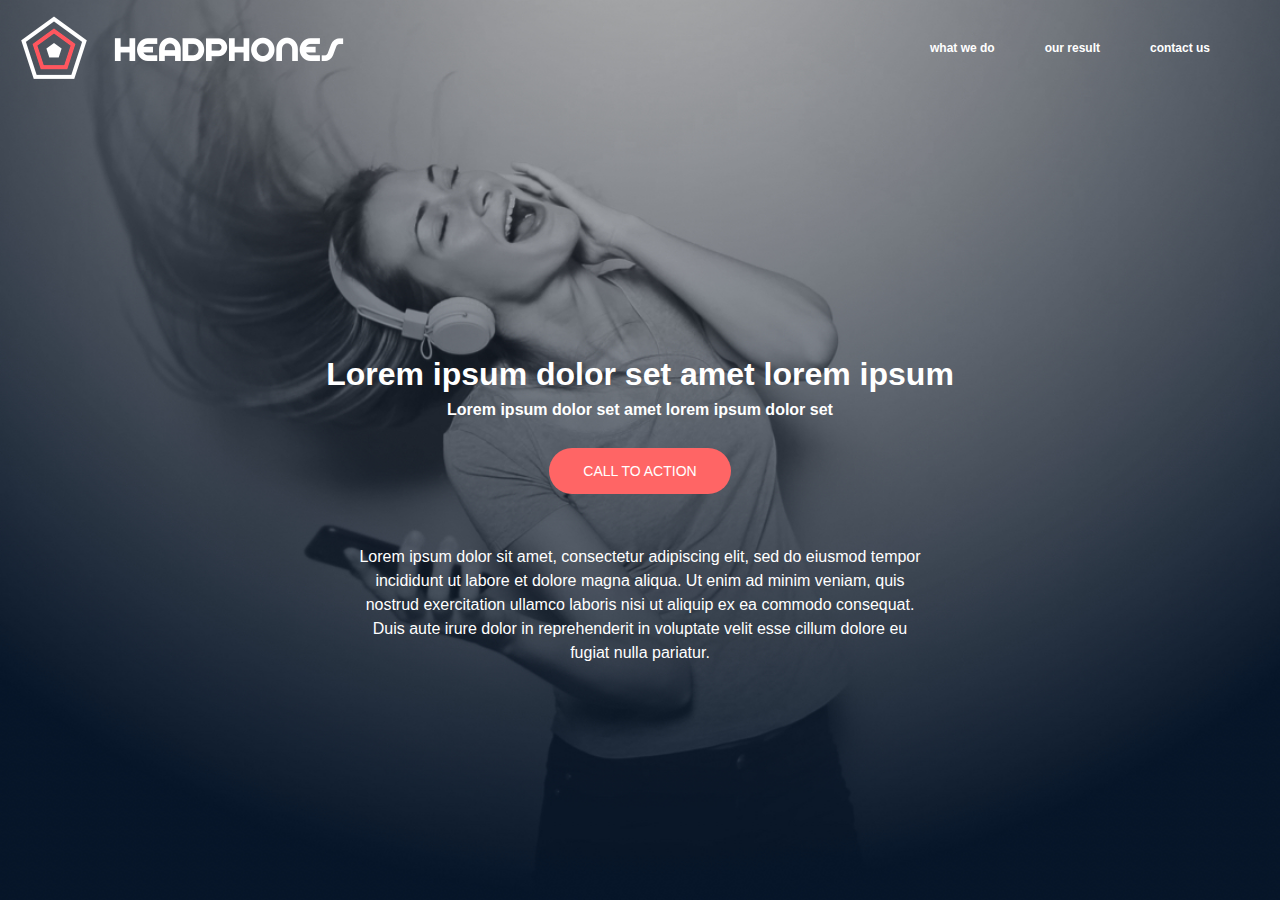
<file: headphones/0-index.html>
<!DOCTYPE html>
<html lang="en" dir="ltr">
  <head>
    <meta charset="utf-8" />
    <meta
      name="viewport"
      content="width=device-width,
                   initial-scale=1.0"
    />
    <link
      rel="stylesheet"
      href="https://cdnjs.cloudflare.com/ajax/libs/font-awesome/5.15.3/css/all.min.css"
    />
    <link rel="stylesheet" href="0-styles.css" />
  </head>

  <body>
    <section class="container">
      <nav>
        <input type="checkbox" id="check" />
        <label for="check" class="checkbtn">
          <i class="fas fa-bars"></i>
        </label>
        <img src="images/logo_headphones.png" alt="" />

        <ul class="navlinks">
          <li><a class="active" href="#">what we do</a></li>
          <li><a href="#">our result</a></li>
          <li><a href="#">contact us</a></li>
        </ul>
      </nav>

      <section class="header">
        <h1>Lorem ipsum dolor set amet lorem ipsum</h1>
        <p>Lorem ipsum dolor set amet lorem ipsum dolor set</p>

        <button>CALL TO ACTION</button>
      </section>

      <section class="header_txt">
        <p>
          Lorem ipsum dolor sit amet, consectetur adipiscing elit, sed do
          eiusmod tempor incididunt ut labore et dolore magna aliqua. Ut enim ad
          minim veniam, quis nostrud exercitation ullamco laboris nisi ut
          aliquip ex ea commodo consequat. Duis aute irure dolor in
          reprehenderit in voluptate velit esse cillum dolore eu fugiat nulla
          pariatur.
        </p>
      </section>
    </section>
  </body>
</html>
</file>
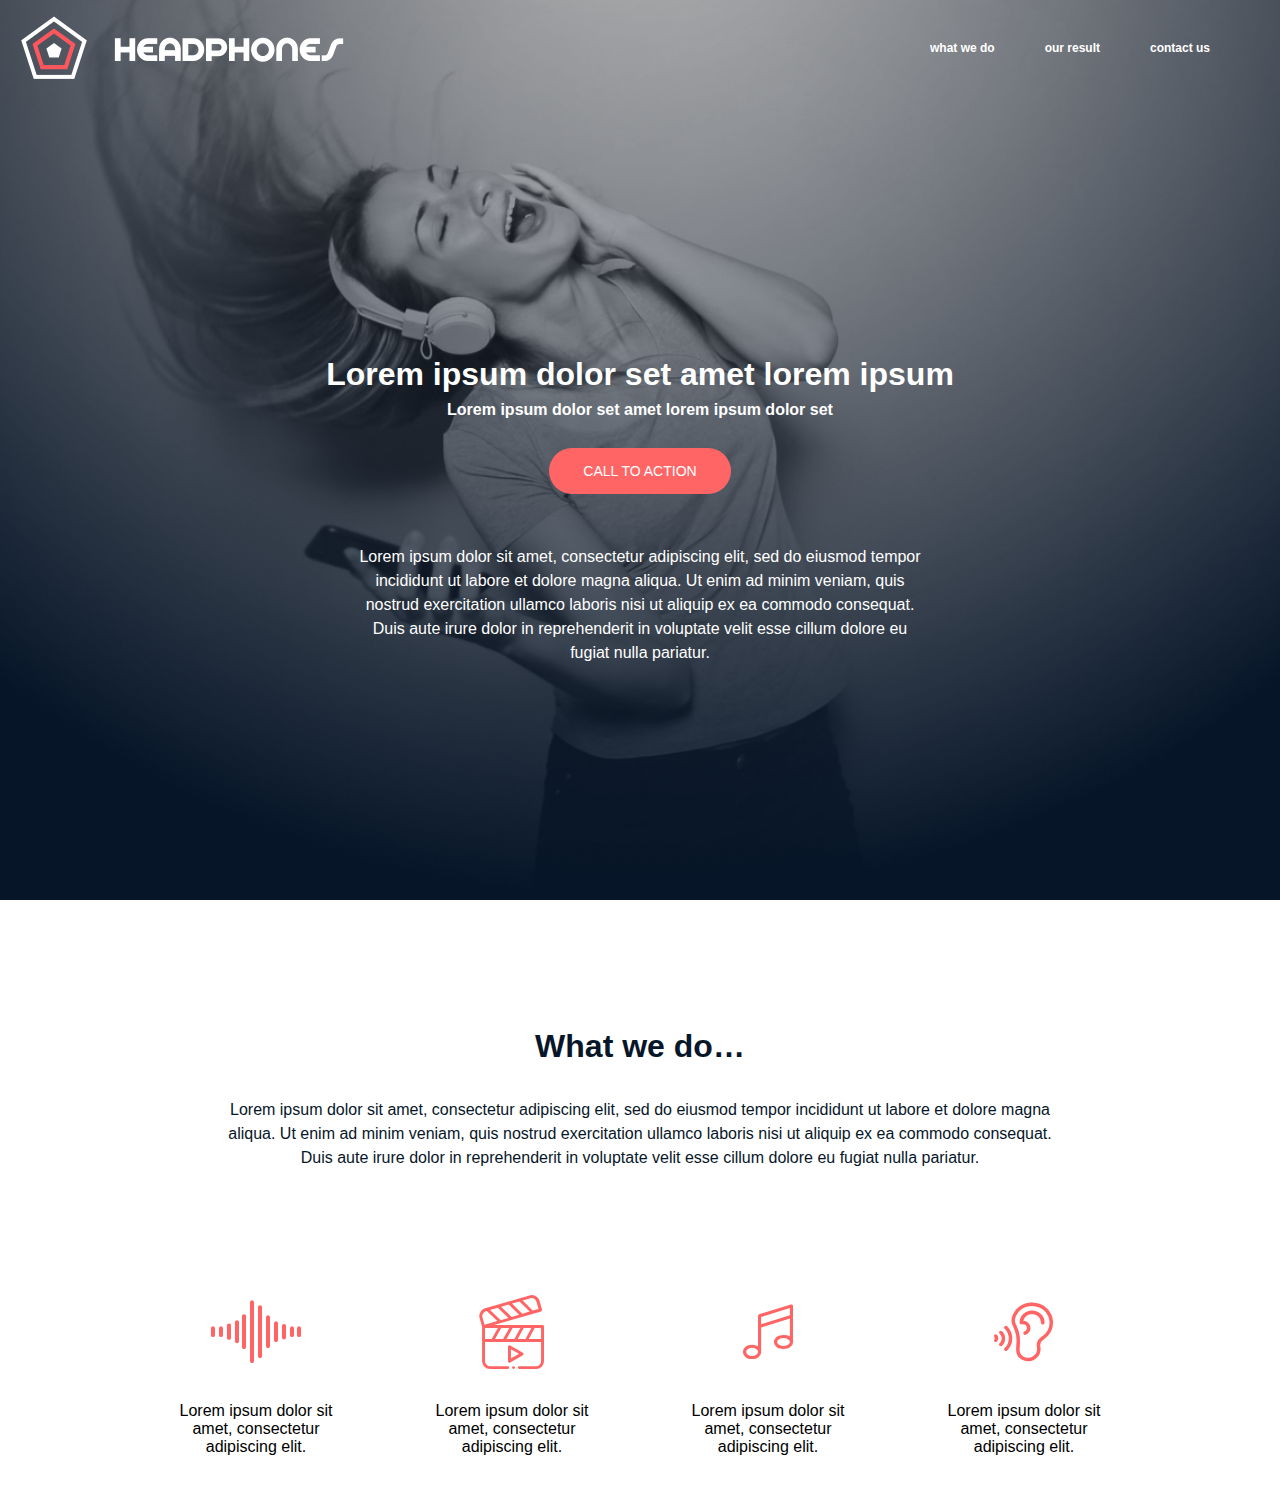
<file: headphones/1-index.html>
<!DOCTYPE html>
<html lang="en" dir="ltr">
  <head>
    <meta charset="utf-8" />
    <meta
      name="viewport"
      content="width=device-width,
                   initial-scale=1.0"
    />
    <link
      rel="stylesheet"
      href="https://cdnjs.cloudflare.com/ajax/libs/font-awesome/5.15.3/css/all.min.css"
    />
    <link rel="stylesheet" href="1-styles.css" />
    <link rel="stylesheet" href="holberton_school-icon/style.css" />
  </head>

  <body>
    <section class="container">
      <nav>
        <input type="checkbox" id="check" />
        <label for="check" class="checkbtn">
          <i class="fas fa-bars"></i>
        </label>
        <img src="images/logo_headphones.png" alt="" />

        <ul class="navlinks">
          <li><a class="active" href="#">what we do</a></li>
          <li><a href="#">our result</a></li>
          <li><a href="#">contact us</a></li>
        </ul>
      </nav>

      <section class="header">
        <h1>Lorem ipsum dolor set amet lorem ipsum</h1>
        <p>Lorem ipsum dolor set amet lorem ipsum dolor set</p>

        <button>CALL TO ACTION</button>
      </section>

      <section class="header_txt">
        <p>
          Lorem ipsum dolor sit amet, consectetur adipiscing elit, sed do
          eiusmod tempor incididunt ut labore et dolore magna aliqua. Ut enim ad
          minim veniam, quis nostrud exercitation ullamco laboris nisi ut
          aliquip ex ea commodo consequat. Duis aute irure dolor in
          reprehenderit in voluptate velit esse cillum dolore eu fugiat nulla
          pariatur.
        </p>
      </section>
    </section>


    <section class="">
      <div class="whatwedo">
        <h1>What we do…</h1>
        <section class="header_tx">
          <p>
            Lorem ipsum dolor sit amet, consectetur adipiscing elit, sed do
            eiusmod tempor incididunt ut labore et dolore magna aliqua. Ut enim ad
            minim veniam, quis nostrud exercitation ullamco laboris nisi ut
            aliquip ex ea commodo consequat. Duis aute irure dolor in
            reprehenderit in voluptate velit esse cillum dolore eu fugiat nulla
            pariatur.
          </p>
        </section>
      </div>

      <div class="learn_img">
        <div class="img_ph">
          <span class="holberton_school-icon-ic_sound"></span>
          <h3>Lorem ipsum</h3>
          <p>Lorem ipsum dolor sit amet, consectetur adipiscing elit.</p>
        </div>

        <div class="img_ph">
          <span class="holberton_school-icon-ic_video"></span>
          <h3>Lorem ipsum</h3>
          <p>Lorem ipsum dolor sit amet, consectetur adipiscing elit.</p>
        </div>

        <div class="img_ph">
          <span class="holberton_school-icon-ic_music"></span>
          <h3>Lorem ipsum</h3>
          <p>Lorem ipsum dolor sit amet, consectetur adipiscing elit.</p>
        </div>

        <div class="img_ph">
          <span class="holberton_school-icon-ic_hearing"></span>
          <h3>Lorem ipsum</h3>
          <p>Lorem ipsum dolor sit amet, consectetur adipiscing elit.</p>
        </div>
      
    </div>

    
  </body>
</html>
</file>
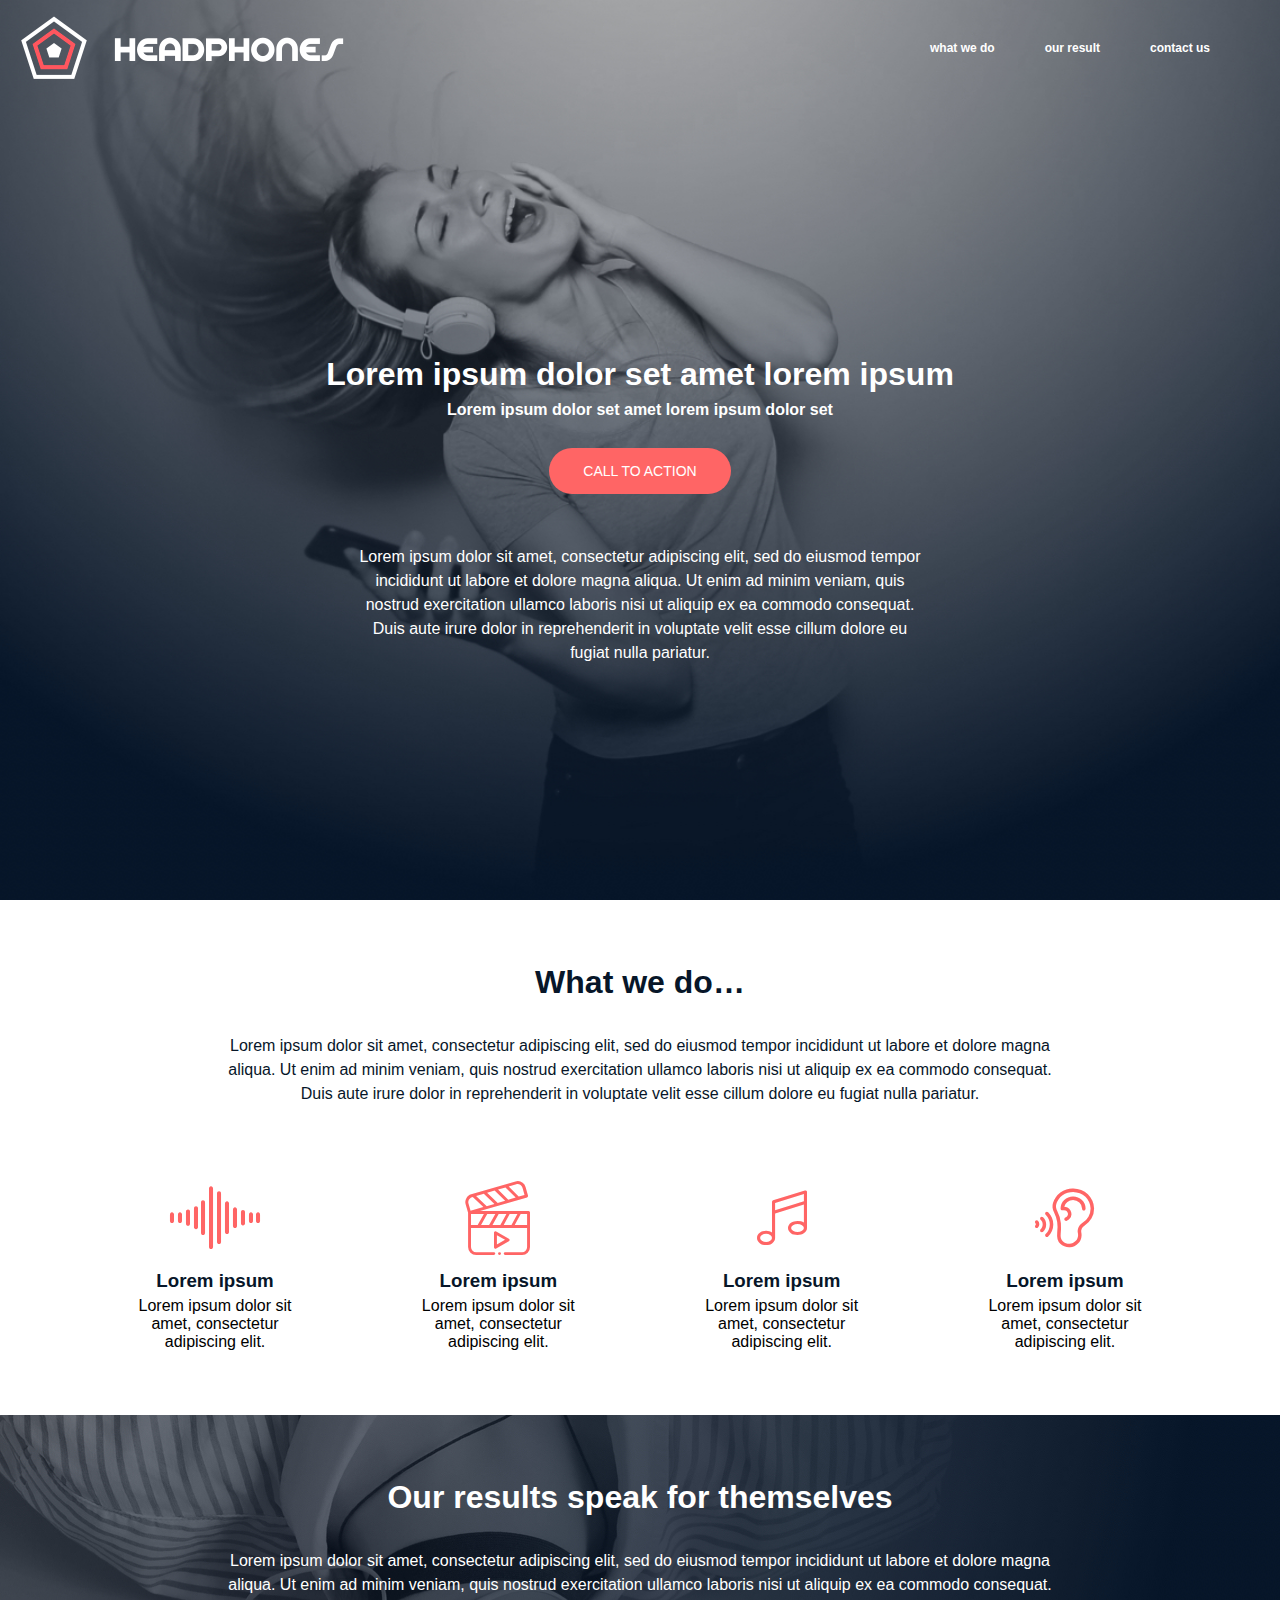
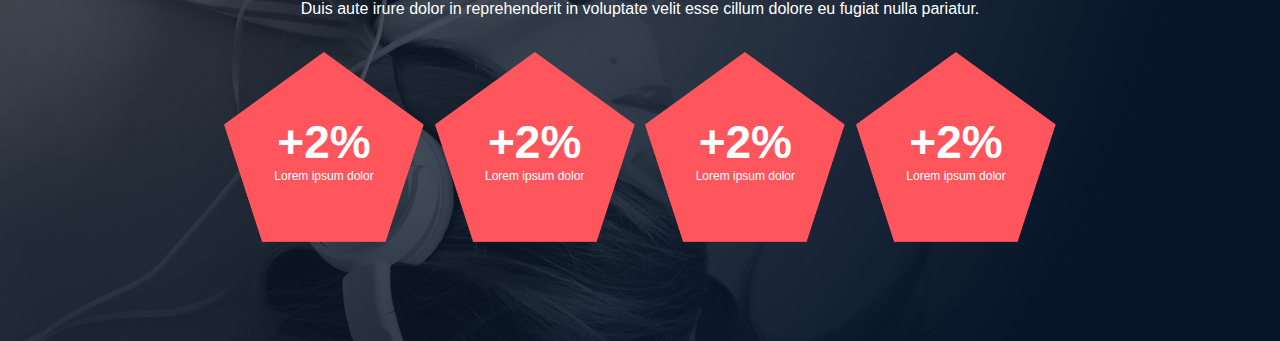
<file: headphones/2-index.html>
<!DOCTYPE html>
<html lang="en" dir="ltr">
  <head>
    <meta charset="utf-8" />
    <meta
      name="viewport"
      content="width=device-width,
                   initial-scale=1.0"
    />
    <link
      rel="stylesheet"
      href="https://cdnjs.cloudflare.com/ajax/libs/font-awesome/5.15.3/css/all.min.css"
    />
    <link rel="stylesheet" href="2-styles.css" />
    <link rel="stylesheet" href="holberton_school-icon/style.css" />
  </head>

  <body>
    <section class="container">
      <nav>
        <input type="checkbox" id="check" />
        <label for="check" class="checkbtn">
          <i class="fas fa-bars"></i>
        </label>
        <img src="images/logo_headphones.png" alt="" />

        <ul class="navlinks">
          <li><a class="active" href="#">what we do</a></li>
          <li><a href="#">our result</a></li>
          <li><a href="#">contact us</a></li>
        </ul>
      </nav>

      <section class="header">
        <h1>Lorem ipsum dolor set amet lorem ipsum</h1>
        <p>Lorem ipsum dolor set amet lorem ipsum dolor set</p>

        <button>CALL TO ACTION</button>
      </section>

      <section class="header_txt">
        <p>
          Lorem ipsum dolor sit amet, consectetur adipiscing elit, sed do
          eiusmod tempor incididunt ut labore et dolore magna aliqua. Ut enim ad
          minim veniam, quis nostrud exercitation ullamco laboris nisi ut
          aliquip ex ea commodo consequat. Duis aute irure dolor in
          reprehenderit in voluptate velit esse cillum dolore eu fugiat nulla
          pariatur.
        </p>
      </section>
    </section>

    <!--start what we do session-->

    <section class="whatwedo_container">
      <div class="whatwedo">
        <h1>What we do…</h1>
        <section class="header_tx">
          <p>
            Lorem ipsum dolor sit amet, consectetur adipiscing elit, sed do
            eiusmod tempor incididunt ut labore et dolore magna aliqua. Ut enim
            ad minim veniam, quis nostrud exercitation ullamco laboris nisi ut
            aliquip ex ea commodo consequat. Duis aute irure dolor in
            reprehenderit in voluptate velit esse cillum dolore eu fugiat nulla
            pariatur.
          </p>
        </section>
      </div>

      <div class="learn_img">
        <div class="img_ph">
          <span class="holberton_school-icon-ic_sound"></span>
          <h3>Lorem ipsum</h3>
          <p>Lorem ipsum dolor sit amet, consectetur adipiscing elit.</p>
        </div>

        <div class="img_ph">
          <span class="holberton_school-icon-ic_video"></span>
          <h3>Lorem ipsum</h3>
          <p>Lorem ipsum dolor sit amet, consectetur adipiscing elit.</p>
        </div>

        <div class="img_ph">
          <span class="holberton_school-icon-ic_music"></span>
          <h3>Lorem ipsum</h3>
          <p>Lorem ipsum dolor sit amet, consectetur adipiscing elit.</p>
        </div>

        <div class="img_ph">
          <span class="holberton_school-icon-ic_hearing"></span>
          <h3>Lorem ipsum</h3>
          <p>Lorem ipsum dolor sit amet, consectetur adipiscing elit.</p>
        </div>
      </div>
    </section>

    <!--Beginning Our result section-->
    <section class="ourresult_container">
      <div class="ourresult">
        <h1>Our results speak for themselves</h1>
        <section class="header_t">
          <p>
            Lorem ipsum dolor sit amet, consectetur adipiscing elit, sed do
            eiusmod tempor incididunt ut labore et dolore magna aliqua. Ut enim
            ad minim veniam, quis nostrud exercitation ullamco laboris nisi ut
            aliquip ex ea commodo consequat. Duis aute irure dolor in
            reprehenderit in voluptate velit esse cillum dolore eu fugiat nulla
            pariatur.
          </p>
        </section>
      </div>

      <div class="learn_imgg">
        <div class="cont">
          <img src="images/pentagone.png" alt="pentagone" style="width: 100%" />
          <div class="centered">
            <h3>+2%</h3>
            <p>Lorem ipsum dolor</p>
          </div>
        </div>
        <div class="cont">
          <img src="images/pentagone.png" alt="pentagone" style="width: 100%" />
          <div class="centered">
            <h3>+2%</h3>
            <p>Lorem ipsum dolor</p>
          </div>
        </div>

        <div class="cont">
          <img src="images/pentagone.png" alt="pentagone" style="width: 100%" />
          <div class="centered">
            <h3>+2%</h3>
            <p>Lorem ipsum dolor</p>
          </div>
        </div>

        <div class="cont">
          <img src="images/pentagone.png" alt="pentagone" style="width: 100%" />
          <div class="centered">
            <h3>+2%</h3>
            <p>Lorem ipsum dolor</p>
          </div>
        </div>
      </div>
    </section>
  </body>
</html>
</file>
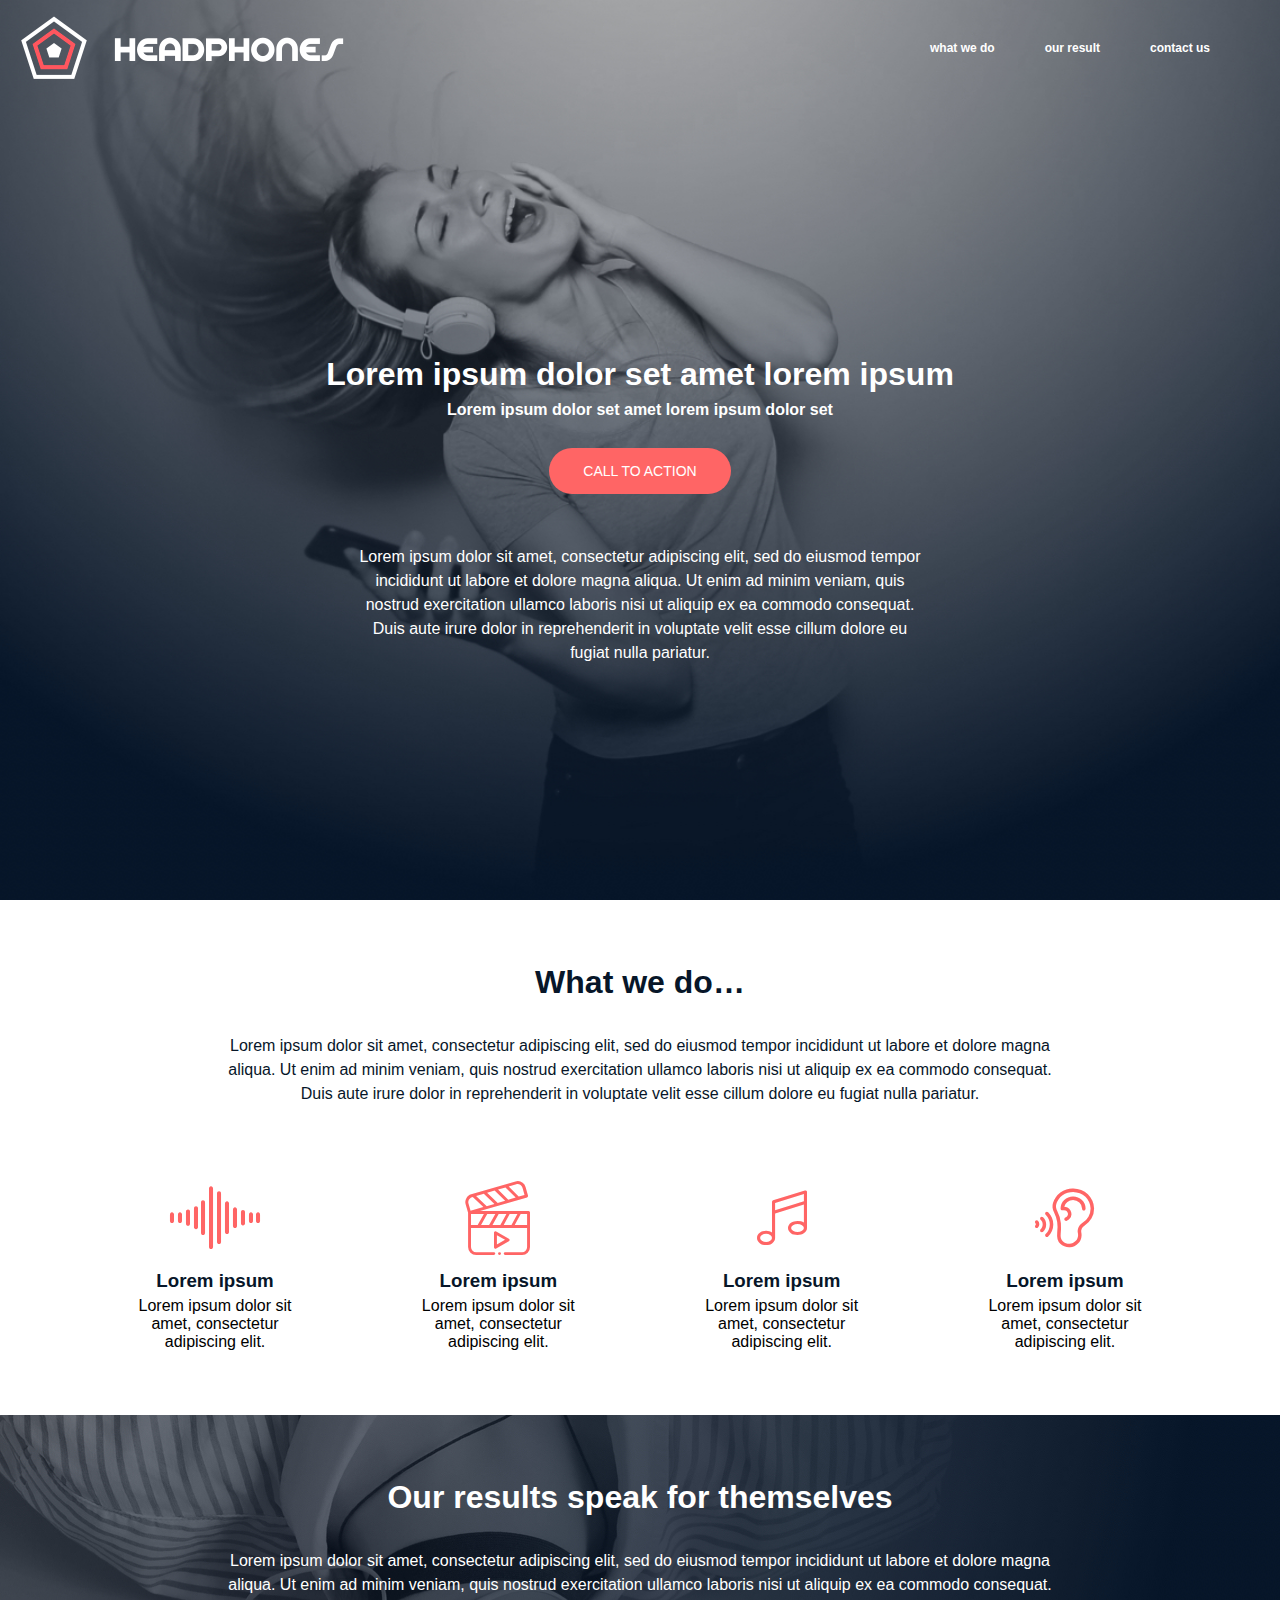
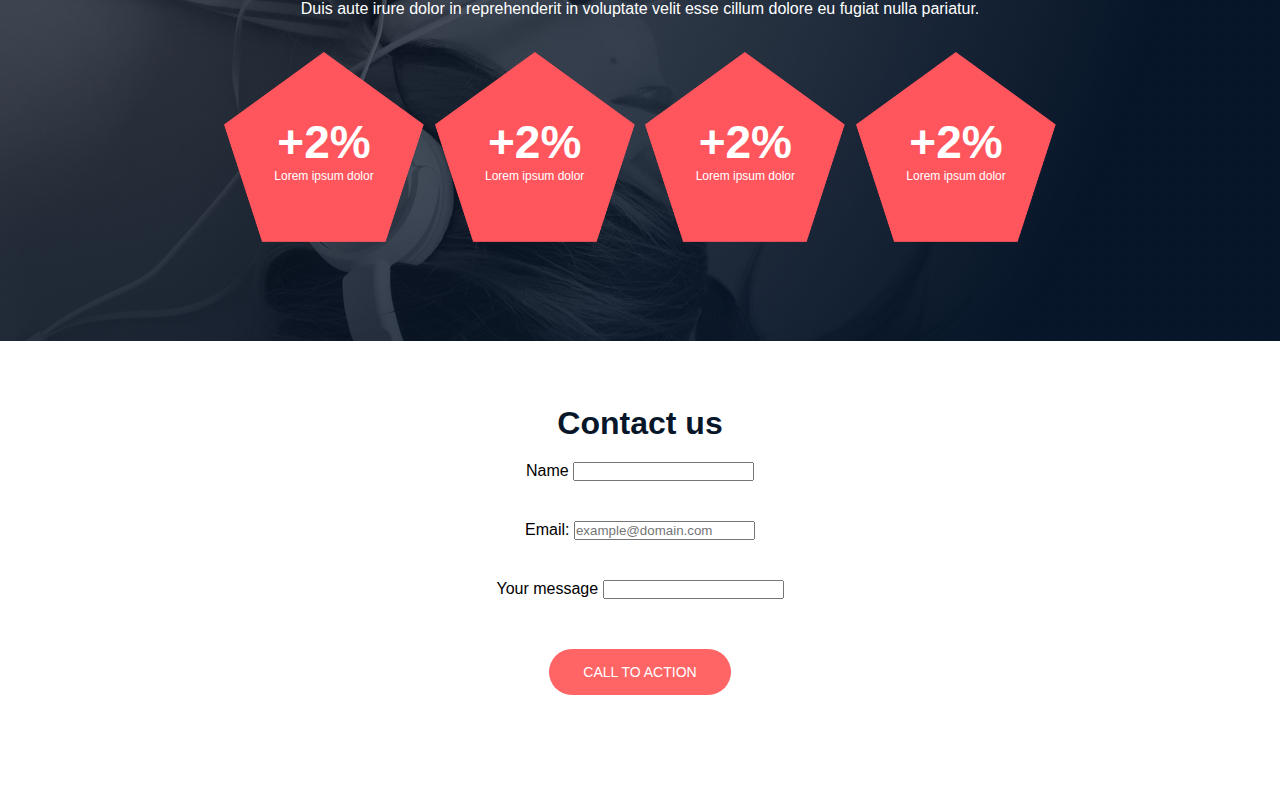
<file: headphones/3-index.html>
<!DOCTYPE html>
<html lang="en" dir="ltr">
  <head>
    <meta charset="utf-8" />
    <meta
      name="viewport"
      content="width=device-width,
                   initial-scale=1.0"
    />
    <link
      rel="stylesheet"
      href="https://cdnjs.cloudflare.com/ajax/libs/font-awesome/5.15.3/css/all.min.css"
    />
    <link rel="stylesheet" href="3-styles.css" />
    <link rel="stylesheet" href="holberton_school-icon/style.css" />
  </head>

  <body>
    <section class="container">
      <nav>
        <input type="checkbox" id="check" />
        <label for="check" class="checkbtn">
          <i class="fas fa-bars"></i>
        </label>
        <img src="images/logo_headphones.png" alt="" />

        <ul class="navlinks">
          <li><a class="active" href="#">what we do</a></li>
          <li><a href="#">our result</a></li>
          <li><a href="#">contact us</a></li>
        </ul>
      </nav>

      <section class="header">
        <h1>Lorem ipsum dolor set amet lorem ipsum</h1>
        <p>Lorem ipsum dolor set amet lorem ipsum dolor set</p>

        <button>CALL TO ACTION</button>
      </section>

      <section class="header_txt">
        <p>
          Lorem ipsum dolor sit amet, consectetur adipiscing elit, sed do
          eiusmod tempor incididunt ut labore et dolore magna aliqua. Ut enim ad
          minim veniam, quis nostrud exercitation ullamco laboris nisi ut
          aliquip ex ea commodo consequat. Duis aute irure dolor in
          reprehenderit in voluptate velit esse cillum dolore eu fugiat nulla
          pariatur.
        </p>
      </section>
    </section>

    <!--start what we do session-->

    <section class="whatwedo_container">
      <div class="whatwedo">
        <h1>What we do…</h1>
        <section class="header_tx">
          <p>
            Lorem ipsum dolor sit amet, consectetur adipiscing elit, sed do
            eiusmod tempor incididunt ut labore et dolore magna aliqua. Ut enim
            ad minim veniam, quis nostrud exercitation ullamco laboris nisi ut
            aliquip ex ea commodo consequat. Duis aute irure dolor in
            reprehenderit in voluptate velit esse cillum dolore eu fugiat nulla
            pariatur.
          </p>
        </section>
      </div>

      <div class="learn_img">
        <div class="img_ph">
          <span class="holberton_school-icon-ic_sound"></span>
          <h3>Lorem ipsum</h3>
          <p>Lorem ipsum dolor sit amet, consectetur adipiscing elit.</p>
        </div>

        <div class="img_ph">
          <span class="holberton_school-icon-ic_video"></span>
          <h3>Lorem ipsum</h3>
          <p>Lorem ipsum dolor sit amet, consectetur adipiscing elit.</p>
        </div>

        <div class="img_ph">
          <span class="holberton_school-icon-ic_music"></span>
          <h3>Lorem ipsum</h3>
          <p>Lorem ipsum dolor sit amet, consectetur adipiscing elit.</p>
        </div>

        <div class="img_ph">
          <span class="holberton_school-icon-ic_hearing"></span>
          <h3>Lorem ipsum</h3>
          <p>Lorem ipsum dolor sit amet, consectetur adipiscing elit.</p>
        </div>
      </div>
    </section>

    <!--Beginning Our result section-->

    <section class="ourresult_container">
      <div class="ourresult">
        <h1>Our results speak for themselves</h1>
        <section class="header_t">
          <p>
            Lorem ipsum dolor sit amet, consectetur adipiscing elit, sed do
            eiusmod tempor incididunt ut labore et dolore magna aliqua. Ut enim
            ad minim veniam, quis nostrud exercitation ullamco laboris nisi ut
            aliquip ex ea commodo consequat. Duis aute irure dolor in
            reprehenderit in voluptate velit esse cillum dolore eu fugiat nulla
            pariatur.
          </p>
        </section>
      </div>

      <div class="learn_imgg">
        <div class="cont">
          <img src="images/pentagone.png" alt="pentagone" style="width: 100%" />
          <div class="centered">
            <h3>+2%</h3>
            <p>Lorem ipsum dolor</p>
          </div>
        </div>
        <div class="cont">
          <img src="images/pentagone.png" alt="pentagone" style="width: 100%" />
          <div class="centered">
            <h3>+2%</h3>
            <p>Lorem ipsum dolor</p>
          </div>
        </div>

        <div class="cont">
          <img src="images/pentagone.png" alt="pentagone" style="width: 100%" />
          <div class="centered">
            <h3>+2%</h3>
            <p>Lorem ipsum dolor</p>
          </div>
        </div>

        <div class="cont">
          <img src="images/pentagone.png" alt="pentagone" style="width: 100%" />
          <div class="centered">
            <h3>+2%</h3>
            <p>Lorem ipsum dolor</p>
          </div>
        </div>
      </div>
    </section>

    <!--Form section-->
    <form action="/submit-form" method="post">
      <!-- Form elements go here -->
      <div class="whatwedo">
        <h1>Contact us</h1>
      </div>

      <section class="form">
        <div>
          <label for="name">Name</label>
          <input
            type="text"
            id="name"
            name="name"
            required
            minlength="4"
            maxlength="8"
          />
        </div>

        <div>
          <label for="email">Email:</label>
          <input
            type="email"
            id="email"
            name="email"
            required
            placeholder="example@domain.com"
          />
        </div>

        <div>
          <label for="name">Your message</label>
          <input
            type="text"
            id="name"
            name="name"
            required
            minlength="4"
            maxlength="8"
          />
        </div>

        <button type="submit">CALL TO ACTION</button>
      </section>
    </form>

    <!--Footer section-->
  </body>
</html>
</file>
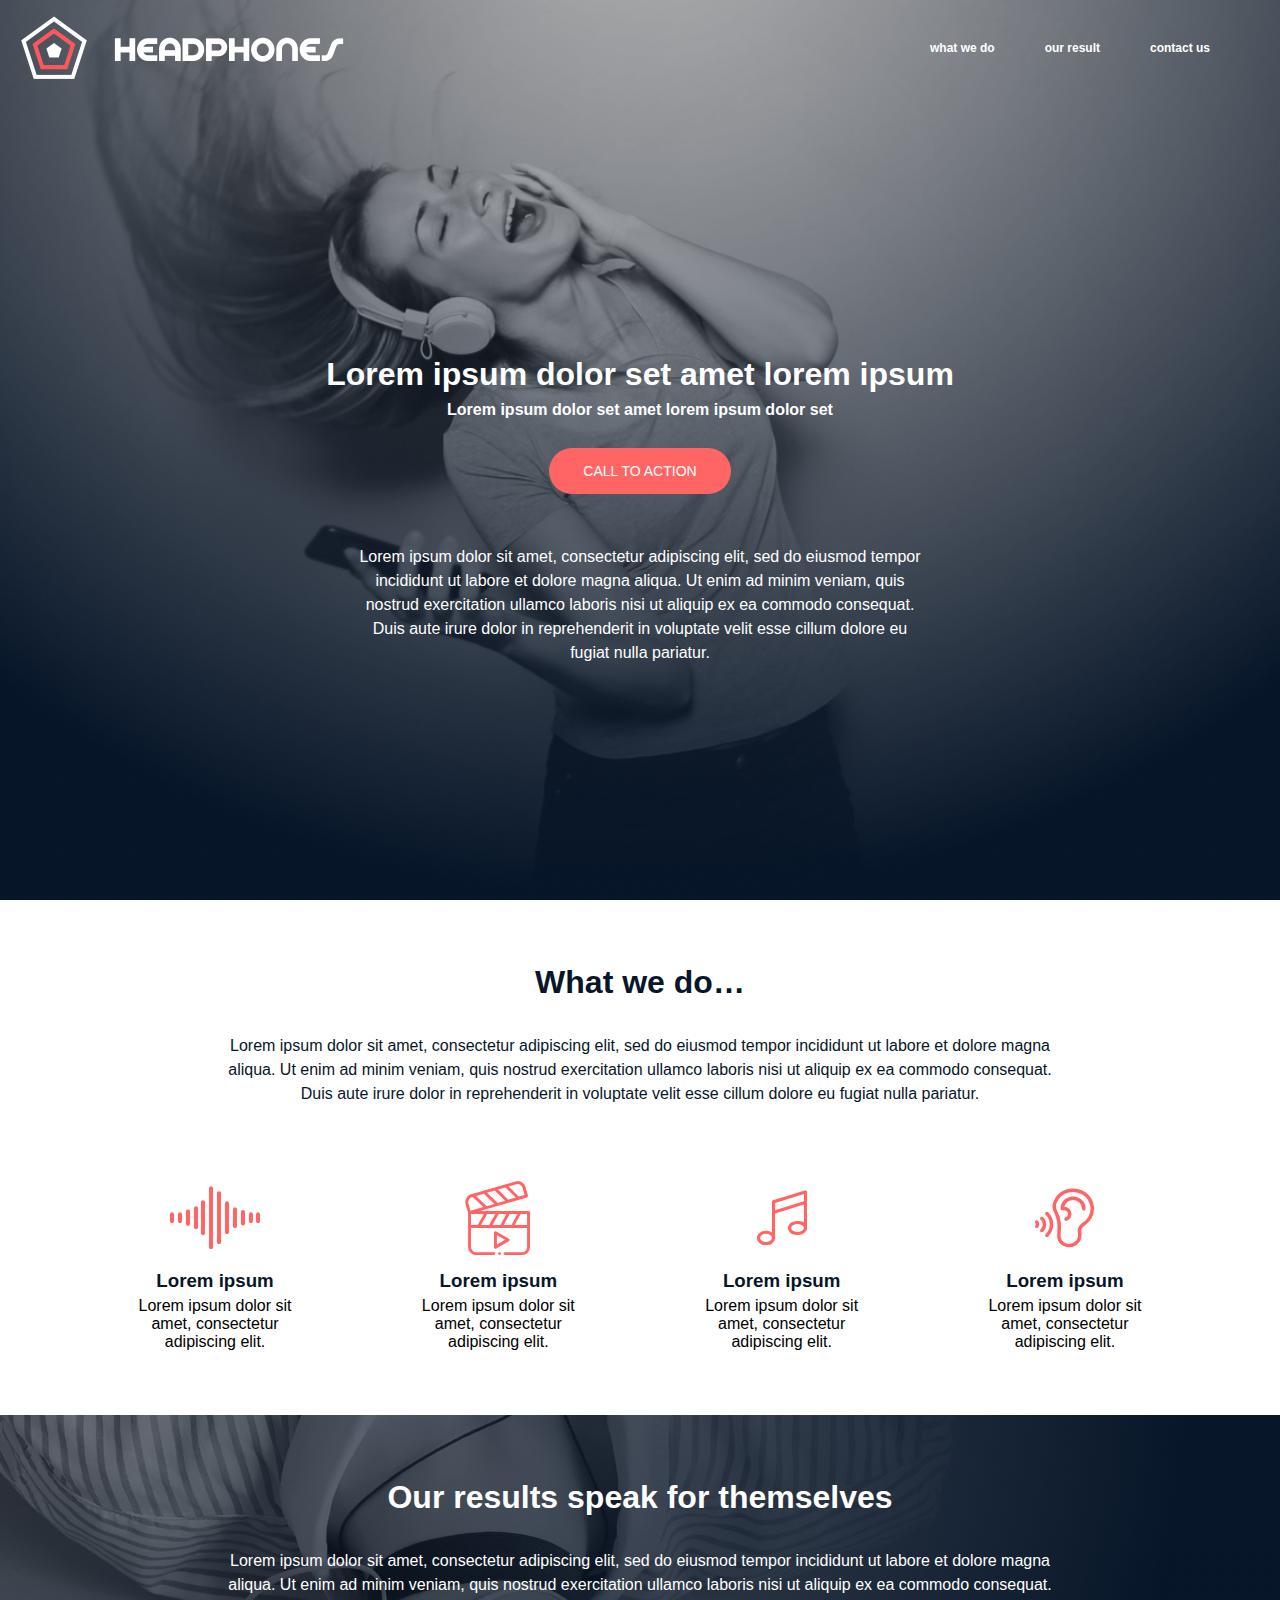
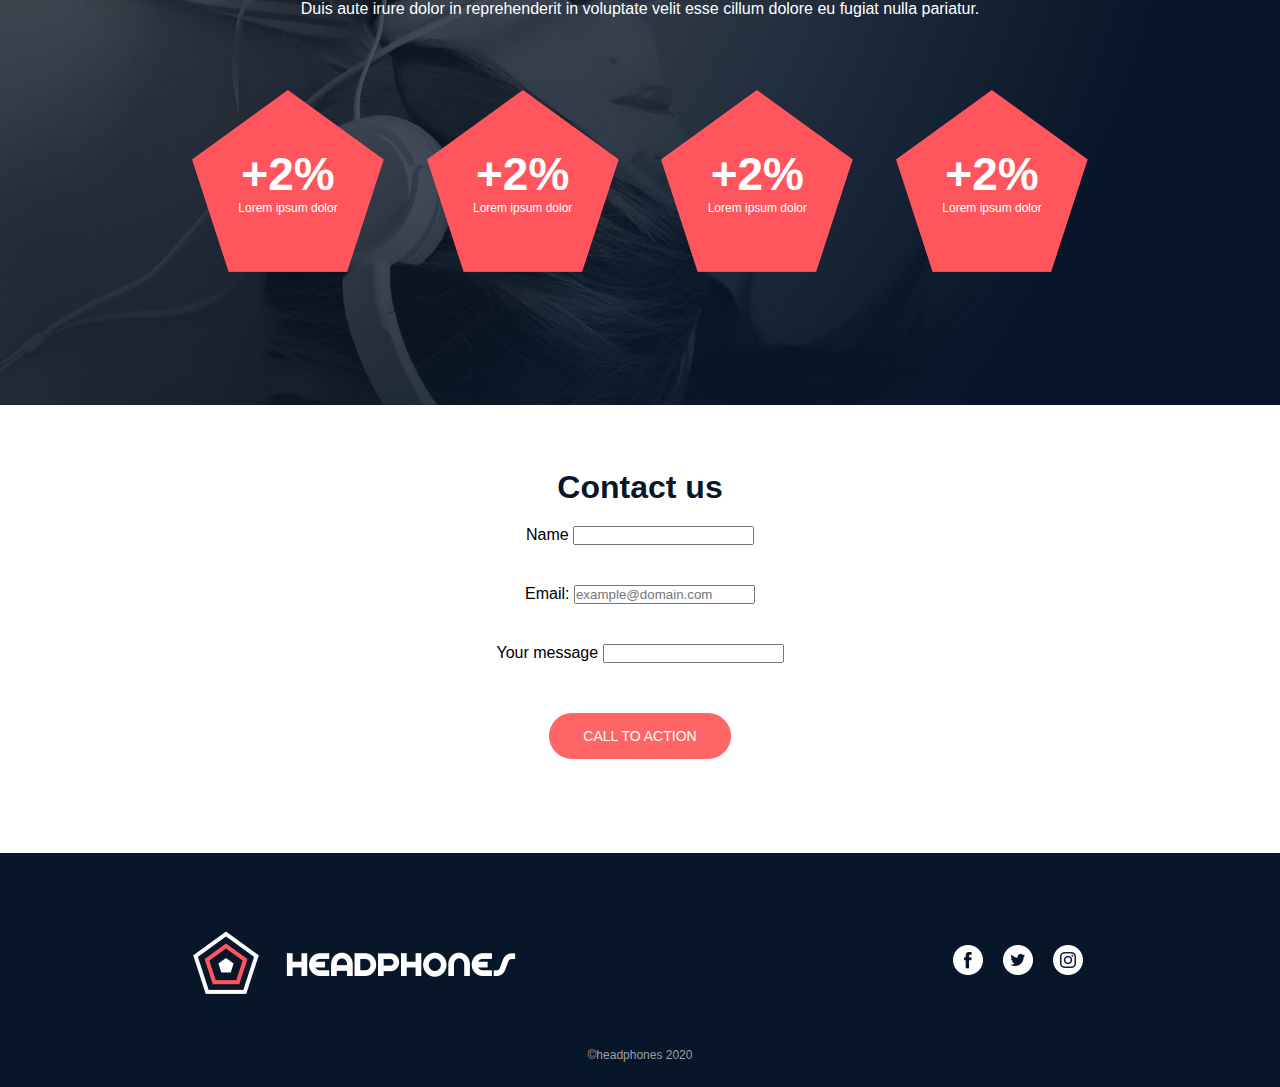
<file: headphones/4-index.html>
<!DOCTYPE html>
<html lang="en" dir="ltr">
  <head>
    <meta charset="utf-8" />
    <meta
      name="viewport"
      content="width=device-width,
                   initial-scale=1.0"
    />
    <link
      rel="stylesheet"
      href="https://cdnjs.cloudflare.com/ajax/libs/font-awesome/5.15.3/css/all.min.css"
    />
    <link rel="stylesheet" href="4-styles.css" />
    <link rel="stylesheet" href="holberton_school-icon/style.css" />
  </head>

  <body>
    <section class="container">
      <nav>
        <input type="checkbox" id="check" />
        <label for="check" class="checkbtn">
          <i class="fas fa-bars"></i>
        </label>
        <img src="images/logo_headphones.png" alt="" class="logo" />

        <ul class="navlinks">
          <li><a class="active" href="#">what we do</a></li>
          <li><a href="#">our result</a></li>
          <li><a href="#">contact us</a></li>
        </ul>
      </nav>

      <section class="header">
        <h1>Lorem ipsum dolor set amet lorem ipsum</h1>
        <p>Lorem ipsum dolor set amet lorem ipsum dolor set</p>

        <button>CALL TO ACTION</button>
      </section>

      <section class="header_txt">
        <p>
          Lorem ipsum dolor sit amet, consectetur adipiscing elit, sed do
          eiusmod tempor incididunt ut labore et dolore magna aliqua. Ut enim ad
          minim veniam, quis nostrud exercitation ullamco laboris nisi ut
          aliquip ex ea commodo consequat. Duis aute irure dolor in
          reprehenderit in voluptate velit esse cillum dolore eu fugiat nulla
          pariatur.
        </p>
      </section>
    </section>

    <!--start what we do session-->

    <section class="whatwedo_container">
      <div class="whatwedo">
        <h1>What we do…</h1>
        <section class="header_tx">
          <p>
            Lorem ipsum dolor sit amet, consectetur adipiscing elit, sed do
            eiusmod tempor incididunt ut labore et dolore magna aliqua. Ut enim
            ad minim veniam, quis nostrud exercitation ullamco laboris nisi ut
            aliquip ex ea commodo consequat. Duis aute irure dolor in
            reprehenderit in voluptate velit esse cillum dolore eu fugiat nulla
            pariatur.
          </p>
        </section>
      </div>

      <div class="learn_img">
        <div class="img_ph">
          <span class="holberton_school-icon-ic_sound"></span>
          <h3>Lorem ipsum</h3>
          <p>Lorem ipsum dolor sit amet, consectetur adipiscing elit.</p>
        </div>

        <div class="img_ph">
          <span class="holberton_school-icon-ic_video"></span>
          <h3>Lorem ipsum</h3>
          <p>Lorem ipsum dolor sit amet, consectetur adipiscing elit.</p>
        </div>

        <div class="img_ph">
          <span class="holberton_school-icon-ic_music"></span>
          <h3>Lorem ipsum</h3>
          <p>Lorem ipsum dolor sit amet, consectetur adipiscing elit.</p>
        </div>

        <div class="img_ph">
          <span class="holberton_school-icon-ic_hearing"></span>
          <h3>Lorem ipsum</h3>
          <p>Lorem ipsum dolor sit amet, consectetur adipiscing elit.</p>
        </div>
      </div>
    </section>

    <!--Beginning Our result section-->

    <section class="ourresult_container">
      <div class="ourresult">
        <h1>Our results speak for themselves</h1>
        <section class="header_t">
          <p>
            Lorem ipsum dolor sit amet, consectetur adipiscing elit, sed do
            eiusmod tempor incididunt ut labore et dolore magna aliqua. Ut enim
            ad minim veniam, quis nostrud exercitation ullamco laboris nisi ut
            aliquip ex ea commodo consequat. Duis aute irure dolor in
            reprehenderit in voluptate velit esse cillum dolore eu fugiat nulla
            pariatur.
          </p>
        </section>
      </div>

      <div class="bgholder">
        <div class="background-image">
          <div class="centered-text">
            <h3>+2%</h3>
            <p>Lorem ipsum dolor</p>
          </div>
        </div>

        <div class="background-image">
          <div class="centered-text">
            <h3>+2%</h3>
            <p>Lorem ipsum dolor</p>
          </div>
        </div>

        <div class="background-image">
          <div class="centered-text">
            <h3>+2%</h3>
            <p>Lorem ipsum dolor</p>
          </div>
        </div>

        <div class="background-image">
          <div class="centered-text">
            <h3>+2%</h3>
            <p>Lorem ipsum dolor</p>
          </div>
        </div>
      </div>
    </section>

    <!--Form section-->
    <form action="/submit-form" method="post">
      <!-- Form elements go here -->
      <div class="whatwedo">
        <h1>Contact us</h1>
      </div>

      <section class="form">
        <div>
          <label for="name">Name</label>
          <input
            type="text"
            id="name"
            name="name"
            required
            minlength="4"
            maxlength="8"
          />
        </div>

        <div>
          <label for="email">Email:</label>
          <input
            type="email"
            id="email"
            name="email"
            required
            placeholder="example@domain.com"
          />
        </div>

        <div>
          <label for="name">Your message</label>
          <input
            type="text"
            id="name"
            name="name"
            required
            minlength="4"
            maxlength="8"
          />
        </div>

        <button type="submit">CALL TO ACTION</button>
      </section>
    </form>

    <!--Footer section-->
    <footer>
      <section class="footer_h">
        <div class="footer_social">
          <img src="images/logo_headphones.png" alt="logo" class="logo" />
          <div>
            <img src="images/social.png" alt="" />
          </div>
        </div>
        <p>©headphones 2020</p>
      </section>
    </footer>
  </body>
</html>
</file>
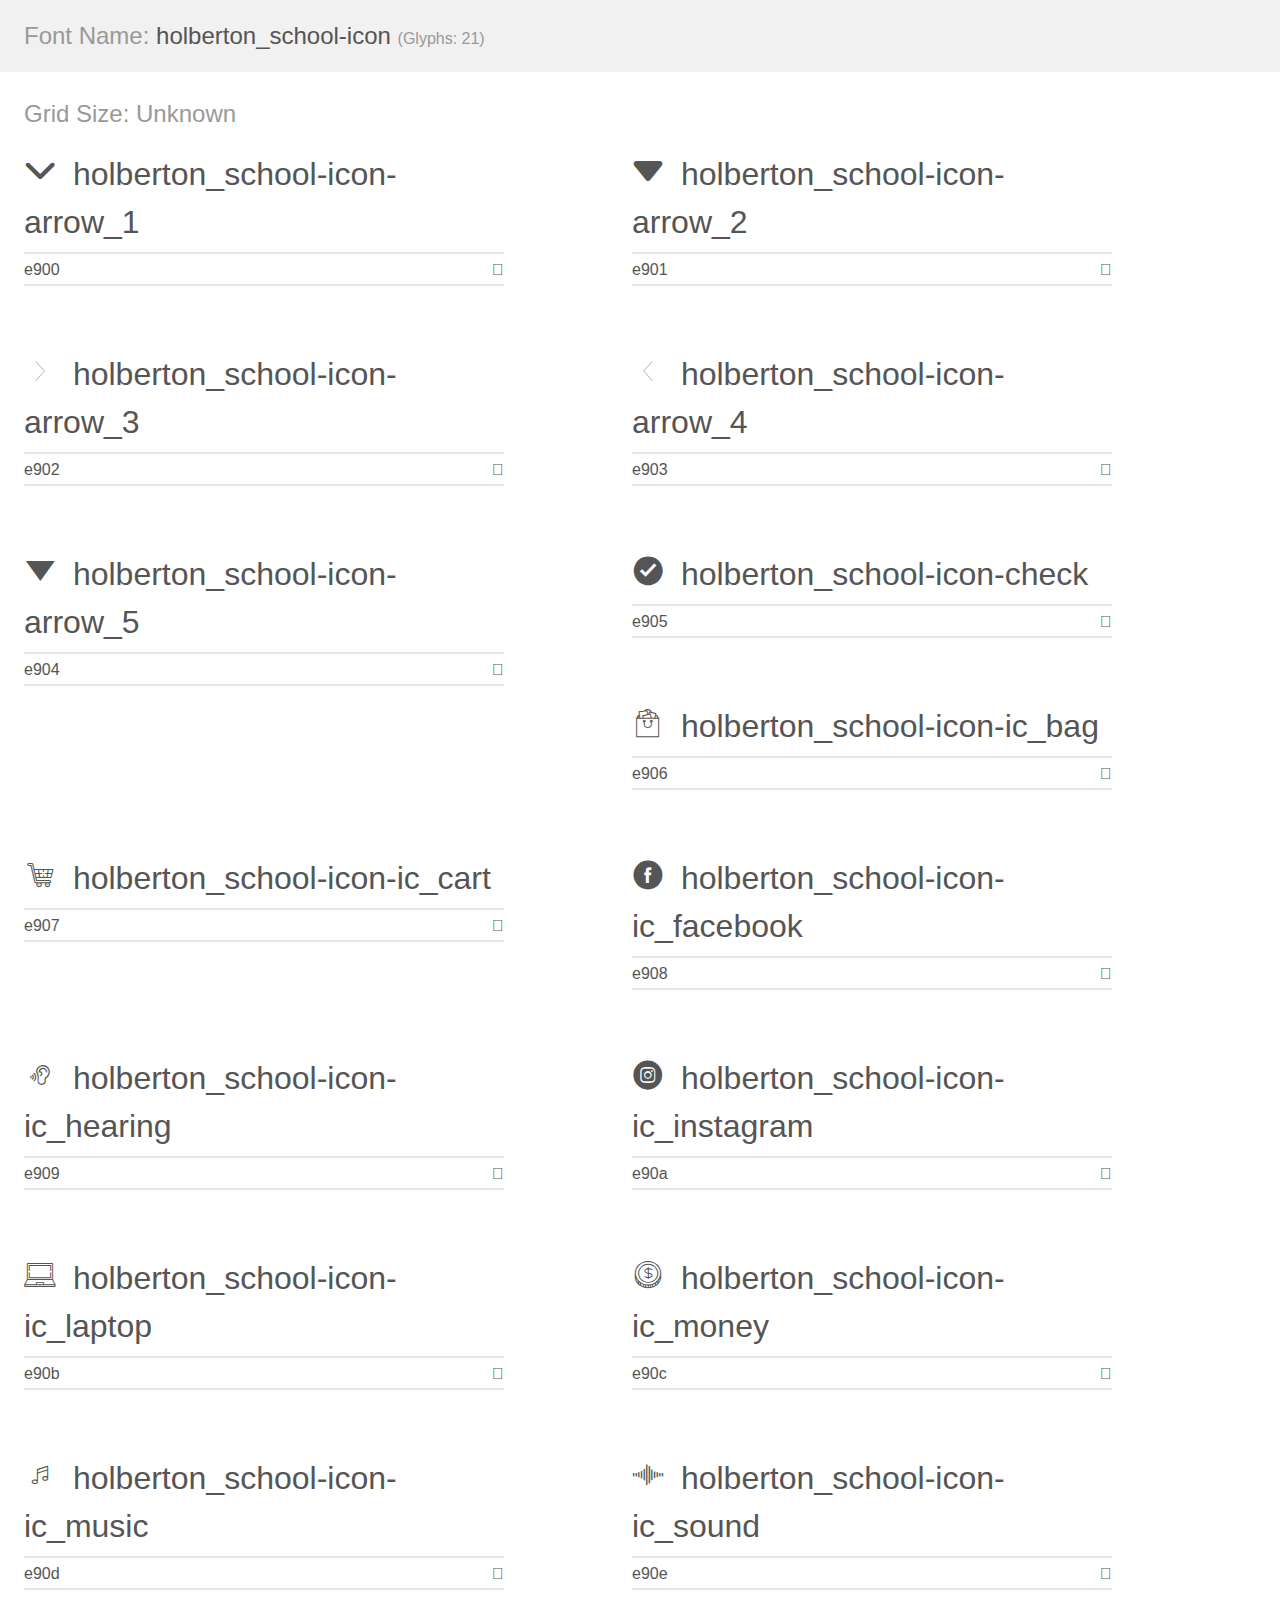
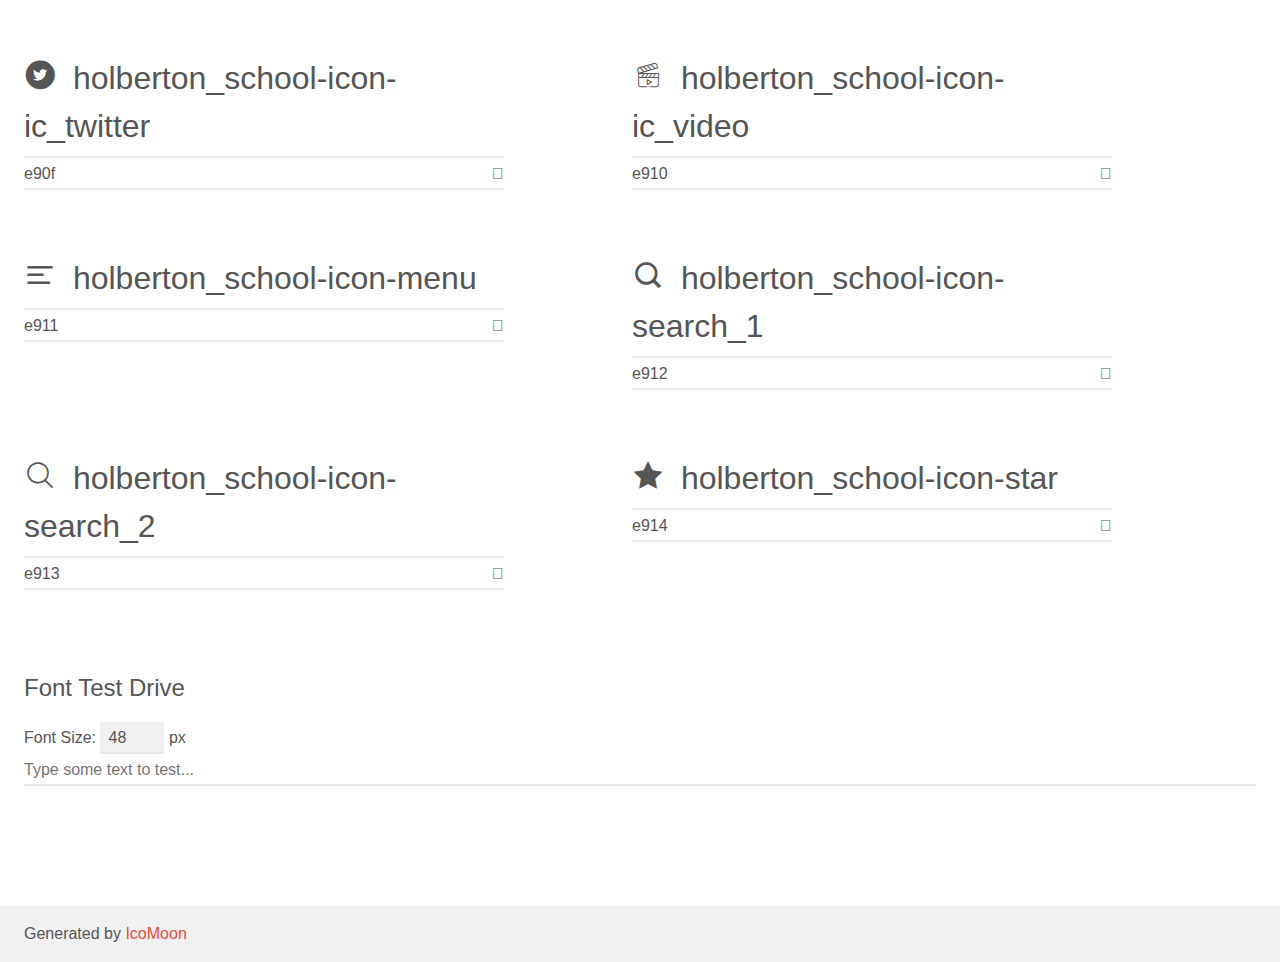
<file: headphones/holberton_school-icon/demo.html>
<!DOCTYPE html>
<html>
  <head>
    <meta charset="utf-8" />
    <title>IcoMoon Demo</title>
    <meta name="description" content="An Icon Font Generated By IcoMoon.io" />
    <meta name="viewport" content="width=device-width, initial-scale=1" />
    <link rel="stylesheet" href="demo-files/demo.css" />
    <link rel="stylesheet" href="style.css" />
  </head>

  <body>
    <div class="bgc1 clearfix">
      <h1 class="mhmm mvm">
        <span class="fgc1">Font Name:</span> holberton_school-icon
        <small class="fgc1">(Glyphs:&nbsp;21)</small>
      </h1>
    </div>

    <div class="clearfix mhl ptl">
      <h1 class="mvm mtn fgc1">Grid Size: Unknown</h1>

      <div class="glyph fs1">
        <div class="clearfix bshadow0 pbs">
          <span class="holberton_school-icon-arrow_1"></span>
          <span class="mls"> holberton_school-icon-arrow_1</span>
        </div>

        <fieldset class="fs0 size1of1 clearfix hidden-false">
          <input type="text" readonly value="e900" class="unit size1of2" />
          <input
            type="text"
            maxlength="1"
            readonly
            value="&#xe900;"
            class="unitRight size1of2 talign-right"
          />
        </fieldset>

        <div class="fs0 bshadow0 clearfix hidden-true">
          <span class="unit pvs fgc1">liga: </span>
          <input type="text" readonly value="" class="liga unitRight" />
        </div>
      </div>

      <div class="glyph fs1">
        <div class="clearfix bshadow0 pbs">
          <span class="holberton_school-icon-arrow_2"></span>
          <span class="mls"> holberton_school-icon-arrow_2</span>
        </div>
        <fieldset class="fs0 size1of1 clearfix hidden-false">
          <input type="text" readonly value="e901" class="unit size1of2" />
          <input
            type="text"
            maxlength="1"
            readonly
            value="&#xe901;"
            class="unitRight size1of2 talign-right"
          />
        </fieldset>
        <div class="fs0 bshadow0 clearfix hidden-true">
          <span class="unit pvs fgc1">liga: </span>
          <input type="text" readonly value="" class="liga unitRight" />
        </div>
      </div>
      <div class="glyph fs1">
        <div class="clearfix bshadow0 pbs">
          <span class="holberton_school-icon-arrow_3"></span>
          <span class="mls"> holberton_school-icon-arrow_3</span>
        </div>
        <fieldset class="fs0 size1of1 clearfix hidden-false">
          <input type="text" readonly value="e902" class="unit size1of2" />
          <input
            type="text"
            maxlength="1"
            readonly
            value="&#xe902;"
            class="unitRight size1of2 talign-right"
          />
        </fieldset>
        <div class="fs0 bshadow0 clearfix hidden-true">
          <span class="unit pvs fgc1">liga: </span>
          <input type="text" readonly value="" class="liga unitRight" />
        </div>
      </div>
      <div class="glyph fs1">
        <div class="clearfix bshadow0 pbs">
          <span class="holberton_school-icon-arrow_4"></span>
          <span class="mls"> holberton_school-icon-arrow_4</span>
        </div>
        <fieldset class="fs0 size1of1 clearfix hidden-false">
          <input type="text" readonly value="e903" class="unit size1of2" />
          <input
            type="text"
            maxlength="1"
            readonly
            value="&#xe903;"
            class="unitRight size1of2 talign-right"
          />
        </fieldset>
        <div class="fs0 bshadow0 clearfix hidden-true">
          <span class="unit pvs fgc1">liga: </span>
          <input type="text" readonly value="" class="liga unitRight" />
        </div>
      </div>
      <div class="glyph fs1">
        <div class="clearfix bshadow0 pbs">
          <span class="holberton_school-icon-arrow_5"></span>
          <span class="mls"> holberton_school-icon-arrow_5</span>
        </div>
        <fieldset class="fs0 size1of1 clearfix hidden-false">
          <input type="text" readonly value="e904" class="unit size1of2" />
          <input
            type="text"
            maxlength="1"
            readonly
            value="&#xe904;"
            class="unitRight size1of2 talign-right"
          />
        </fieldset>
        <div class="fs0 bshadow0 clearfix hidden-true">
          <span class="unit pvs fgc1">liga: </span>
          <input type="text" readonly value="" class="liga unitRight" />
        </div>
      </div>
      <div class="glyph fs1">
        <div class="clearfix bshadow0 pbs">
          <span class="holberton_school-icon-check"></span>
          <span class="mls"> holberton_school-icon-check</span>
        </div>
        <fieldset class="fs0 size1of1 clearfix hidden-false">
          <input type="text" readonly value="e905" class="unit size1of2" />
          <input
            type="text"
            maxlength="1"
            readonly
            value="&#xe905;"
            class="unitRight size1of2 talign-right"
          />
        </fieldset>
        <div class="fs0 bshadow0 clearfix hidden-true">
          <span class="unit pvs fgc1">liga: </span>
          <input type="text" readonly value="" class="liga unitRight" />
        </div>
      </div>
      <div class="glyph fs1">
        <div class="clearfix bshadow0 pbs">
          <span class="holberton_school-icon-ic_bag"></span>
          <span class="mls"> holberton_school-icon-ic_bag</span>
        </div>
        <fieldset class="fs0 size1of1 clearfix hidden-false">
          <input type="text" readonly value="e906" class="unit size1of2" />
          <input
            type="text"
            maxlength="1"
            readonly
            value="&#xe906;"
            class="unitRight size1of2 talign-right"
          />
        </fieldset>
        <div class="fs0 bshadow0 clearfix hidden-true">
          <span class="unit pvs fgc1">liga: </span>
          <input type="text" readonly value="" class="liga unitRight" />
        </div>
      </div>
      <div class="glyph fs1">
        <div class="clearfix bshadow0 pbs">
          <span class="holberton_school-icon-ic_cart"></span>
          <span class="mls"> holberton_school-icon-ic_cart</span>
        </div>
        <fieldset class="fs0 size1of1 clearfix hidden-false">
          <input type="text" readonly value="e907" class="unit size1of2" />
          <input
            type="text"
            maxlength="1"
            readonly
            value="&#xe907;"
            class="unitRight size1of2 talign-right"
          />
        </fieldset>
        <div class="fs0 bshadow0 clearfix hidden-true">
          <span class="unit pvs fgc1">liga: </span>
          <input type="text" readonly value="" class="liga unitRight" />
        </div>
      </div>
      <div class="glyph fs1">
        <div class="clearfix bshadow0 pbs">
          <span class="holberton_school-icon-ic_facebook"></span>
          <span class="mls"> holberton_school-icon-ic_facebook</span>
        </div>
        <fieldset class="fs0 size1of1 clearfix hidden-false">
          <input type="text" readonly value="e908" class="unit size1of2" />
          <input
            type="text"
            maxlength="1"
            readonly
            value="&#xe908;"
            class="unitRight size1of2 talign-right"
          />
        </fieldset>
        <div class="fs0 bshadow0 clearfix hidden-true">
          <span class="unit pvs fgc1">liga: </span>
          <input type="text" readonly value="" class="liga unitRight" />
        </div>
      </div>
      <div class="glyph fs1">
        <div class="clearfix bshadow0 pbs">
          <span class="holberton_school-icon-ic_hearing"></span>
          <span class="mls"> holberton_school-icon-ic_hearing</span>
        </div>
        <fieldset class="fs0 size1of1 clearfix hidden-false">
          <input type="text" readonly value="e909" class="unit size1of2" />
          <input
            type="text"
            maxlength="1"
            readonly
            value="&#xe909;"
            class="unitRight size1of2 talign-right"
          />
        </fieldset>
        <div class="fs0 bshadow0 clearfix hidden-true">
          <span class="unit pvs fgc1">liga: </span>
          <input type="text" readonly value="" class="liga unitRight" />
        </div>
      </div>
      <div class="glyph fs1">
        <div class="clearfix bshadow0 pbs">
          <span class="holberton_school-icon-ic_instagram"></span>
          <span class="mls"> holberton_school-icon-ic_instagram</span>
        </div>
        <fieldset class="fs0 size1of1 clearfix hidden-false">
          <input type="text" readonly value="e90a" class="unit size1of2" />
          <input
            type="text"
            maxlength="1"
            readonly
            value="&#xe90a;"
            class="unitRight size1of2 talign-right"
          />
        </fieldset>
        <div class="fs0 bshadow0 clearfix hidden-true">
          <span class="unit pvs fgc1">liga: </span>
          <input type="text" readonly value="" class="liga unitRight" />
        </div>
      </div>
      <div class="glyph fs1">
        <div class="clearfix bshadow0 pbs">
          <span class="holberton_school-icon-ic_laptop"></span>
          <span class="mls"> holberton_school-icon-ic_laptop</span>
        </div>
        <fieldset class="fs0 size1of1 clearfix hidden-false">
          <input type="text" readonly value="e90b" class="unit size1of2" />
          <input
            type="text"
            maxlength="1"
            readonly
            value="&#xe90b;"
            class="unitRight size1of2 talign-right"
          />
        </fieldset>
        <div class="fs0 bshadow0 clearfix hidden-true">
          <span class="unit pvs fgc1">liga: </span>
          <input type="text" readonly value="" class="liga unitRight" />
        </div>
      </div>
      <div class="glyph fs1">
        <div class="clearfix bshadow0 pbs">
          <span class="holberton_school-icon-ic_money"></span>
          <span class="mls"> holberton_school-icon-ic_money</span>
        </div>
        <fieldset class="fs0 size1of1 clearfix hidden-false">
          <input type="text" readonly value="e90c" class="unit size1of2" />
          <input
            type="text"
            maxlength="1"
            readonly
            value="&#xe90c;"
            class="unitRight size1of2 talign-right"
          />
        </fieldset>
        <div class="fs0 bshadow0 clearfix hidden-true">
          <span class="unit pvs fgc1">liga: </span>
          <input type="text" readonly value="" class="liga unitRight" />
        </div>
      </div>
      <div class="glyph fs1">
        <div class="clearfix bshadow0 pbs">
          <span class="holberton_school-icon-ic_music"></span>
          <span class="mls"> holberton_school-icon-ic_music</span>
        </div>
        <fieldset class="fs0 size1of1 clearfix hidden-false">
          <input type="text" readonly value="e90d" class="unit size1of2" />
          <input
            type="text"
            maxlength="1"
            readonly
            value="&#xe90d;"
            class="unitRight size1of2 talign-right"
          />
        </fieldset>
        <div class="fs0 bshadow0 clearfix hidden-true">
          <span class="unit pvs fgc1">liga: </span>
          <input type="text" readonly value="" class="liga unitRight" />
        </div>
      </div>
      <div class="glyph fs1">
        <div class="clearfix bshadow0 pbs">
          <span class="holberton_school-icon-ic_sound"></span>
          <span class="mls"> holberton_school-icon-ic_sound</span>
        </div>
        <fieldset class="fs0 size1of1 clearfix hidden-false">
          <input type="text" readonly value="e90e" class="unit size1of2" />
          <input
            type="text"
            maxlength="1"
            readonly
            value="&#xe90e;"
            class="unitRight size1of2 talign-right"
          />
        </fieldset>
        <div class="fs0 bshadow0 clearfix hidden-true">
          <span class="unit pvs fgc1">liga: </span>
          <input type="text" readonly value="" class="liga unitRight" />
        </div>
      </div>
      <div class="glyph fs1">
        <div class="clearfix bshadow0 pbs">
          <span class="holberton_school-icon-ic_twitter"></span>
          <span class="mls"> holberton_school-icon-ic_twitter</span>
        </div>
        <fieldset class="fs0 size1of1 clearfix hidden-false">
          <input type="text" readonly value="e90f" class="unit size1of2" />
          <input
            type="text"
            maxlength="1"
            readonly
            value="&#xe90f;"
            class="unitRight size1of2 talign-right"
          />
        </fieldset>
        <div class="fs0 bshadow0 clearfix hidden-true">
          <span class="unit pvs fgc1">liga: </span>
          <input type="text" readonly value="" class="liga unitRight" />
        </div>
      </div>
      <div class="glyph fs1">
        <div class="clearfix bshadow0 pbs">
          <span class="holberton_school-icon-ic_video"></span>
          <span class="mls"> holberton_school-icon-ic_video</span>
        </div>
        <fieldset class="fs0 size1of1 clearfix hidden-false">
          <input type="text" readonly value="e910" class="unit size1of2" />
          <input
            type="text"
            maxlength="1"
            readonly
            value="&#xe910;"
            class="unitRight size1of2 talign-right"
          />
        </fieldset>
        <div class="fs0 bshadow0 clearfix hidden-true">
          <span class="unit pvs fgc1">liga: </span>
          <input type="text" readonly value="" class="liga unitRight" />
        </div>
      </div>
      <div class="glyph fs1">
        <div class="clearfix bshadow0 pbs">
          <span class="holberton_school-icon-menu"></span>
          <span class="mls"> holberton_school-icon-menu</span>
        </div>
        <fieldset class="fs0 size1of1 clearfix hidden-false">
          <input type="text" readonly value="e911" class="unit size1of2" />
          <input
            type="text"
            maxlength="1"
            readonly
            value="&#xe911;"
            class="unitRight size1of2 talign-right"
          />
        </fieldset>
        <div class="fs0 bshadow0 clearfix hidden-true">
          <span class="unit pvs fgc1">liga: </span>
          <input type="text" readonly value="" class="liga unitRight" />
        </div>
      </div>
      <div class="glyph fs1">
        <div class="clearfix bshadow0 pbs">
          <span class="holberton_school-icon-search_1"></span>
          <span class="mls"> holberton_school-icon-search_1</span>
        </div>
        <fieldset class="fs0 size1of1 clearfix hidden-false">
          <input type="text" readonly value="e912" class="unit size1of2" />
          <input
            type="text"
            maxlength="1"
            readonly
            value="&#xe912;"
            class="unitRight size1of2 talign-right"
          />
        </fieldset>
        <div class="fs0 bshadow0 clearfix hidden-true">
          <span class="unit pvs fgc1">liga: </span>
          <input type="text" readonly value="" class="liga unitRight" />
        </div>
      </div>
      <div class="glyph fs1">
        <div class="clearfix bshadow0 pbs">
          <span class="holberton_school-icon-search_2"></span>
          <span class="mls"> holberton_school-icon-search_2</span>
        </div>
        <fieldset class="fs0 size1of1 clearfix hidden-false">
          <input type="text" readonly value="e913" class="unit size1of2" />
          <input
            type="text"
            maxlength="1"
            readonly
            value="&#xe913;"
            class="unitRight size1of2 talign-right"
          />
        </fieldset>
        <div class="fs0 bshadow0 clearfix hidden-true">
          <span class="unit pvs fgc1">liga: </span>
          <input type="text" readonly value="" class="liga unitRight" />
        </div>
      </div>
      <div class="glyph fs1">
        <div class="clearfix bshadow0 pbs">
          <span class="holberton_school-icon-star"></span>
          <span class="mls"> holberton_school-icon-star</span>
        </div>
        <fieldset class="fs0 size1of1 clearfix hidden-false">
          <input type="text" readonly value="e914" class="unit size1of2" />
          <input
            type="text"
            maxlength="1"
            readonly
            value="&#xe914;"
            class="unitRight size1of2 talign-right"
          />
        </fieldset>
        <div class="fs0 bshadow0 clearfix hidden-true">
          <span class="unit pvs fgc1">liga: </span>
          <input type="text" readonly value="" class="liga unitRight" />
        </div>
      </div>
    </div>

    <!--[if gt IE 8]><!-->
    <div class="mhl clearfix mbl">
      <h1>Font Test Drive</h1>
      <label>
        Font Size:
        <input
          id="fontSize"
          type="number"
          class="textbox0 mbm"
          min="8"
          value="48"
        />
        px
      </label>
      <input
        id="testText"
        type="text"
        class="phl size1of1 mvl"
        placeholder="Type some text to test..."
        value=""
      />
      <div
        id="testDrive"
        class="holberton_school-icon-"
        style="font-family: holberton_school-icon"
      >
        &nbsp;
      </div>
    </div>
    <!--<![endif]-->
    <div class="bgc1 clearfix">
      <p class="mhl">
        Generated by <a href="https://icomoon.io/app">IcoMoon</a>
      </p>
    </div>

    <script src="demo-files/demo.js"></script>
  </body>
</html>
</file>
<file: headphones/0-styles.css>
/* style.css*/
* {
  padding: 0;
  margin: 0;
  box-sizing: border-box;
  list-style: none;
  text-decoration: none;
  font-family: "Source Sans Pro", sans-serif;
}

:root {
  --blue: #071629;
  --pink: #ff6565;
  --white: #ffffff;
  --ash: #d8d8d8;

  --h1: 32px;
  --p: 16px;
}

body {
  min-height: 100vh;
}

h1 {
  font-size: 32px;
  font-weight: bold;
}

p {
  font-size: 16px;
}

.container {
  background-image: url(images/headphones_hero_1.jpg);
  background-size: cover;
  background-position: center;
  height: 100vh;
}

nav {
  #background-color: green;
  color: white;
  display: flex;
  justify-content: space-between;
  align-items: center;
  padding: 15px 20px;
  #width: 90%;
  #margin: auto;
}

.navlinks {
  display: flex;
}

.navlinks li {
  margin-right: 50px;
}

.navlinks li a {
  text-decoration: none;
  color: var(--white);
  font-weight: bold;
  font-size: 12px;
  transition: color 0.3s;
}

.navlinks li a:hover {
  color: var(--pink);
}

.header {
  text-align: center;
  padding-top: 20%;
  color: var(--white);
  line-height: 1.5;
}

.header p {
  font-weight: bold;
}

.header button {
  margin-top: 2%;
}

button {
  border: none;
  display: inline-block;
  background: var(--pink);
  border: 2px solid transparent;
  border-radius: 25px;
  color: white;
  font-size: 14px;
  font-weight: 500;
  padding: 13px 32px;
  text-align: center;
  text-decoration: none;
  margin: auto;
  cursor: pointer;
  transition: all 0.6s ease;
}

button:hover {
  transform: scale(1.1);
  opacity: 0.9;
}

.header_txt {
  width: 45%;
  margin: auto;
  text-align: center;
  font-weight: 200;
  line-height: 1.5;
  padding-top: 4%;
  padding-bottom: 8%;
  color: var(--white);
}

.checkbtn {
  font-size: 30px;
  color: white;
  cursor: pointer;
  display: none;
}

#check {
  display: none;
}

@media (max-width: 480px) {
  .checkbtn {
    display: block;
    #order: 1;
    margin-right: 20px;
  }

  .navlinks {
    position: fixed;
    top: 12%;
    right: -100%;
    backdrop-filter: blur(10px);
    width: 100%;
    height: 100vh;
    display: flex;
    flex-direction: column;
    justify-content: flex-start;
    align-items: center;
    transition: all 0.3s;
  }

  .navlinks li {
    margin: 20px 0;
  }

  .navlinks li a {
    font-size: 2rem;
  }

  #check:checked ~ .navlinks {
    right: 0;
  }
}
</file>
<file: headphones/1-styles.css>
/* style.css*/
* {
  padding: 0;
  margin: 0;
  box-sizing: border-box;
  list-style: none;
  text-decoration: none;
  font-family: "Source Sans Pro", sans-serif;
}

:root {
  --blue: #071629;
  --pink: #ff6565;
  --white: #ffffff;
  --ash: #d8d8d8;

  --h1: 32px;
  --p: 16px;
}

@font-face {
  font-family: "holberton_school-icon";
  src: url("fonts/holberton_school-icon.eot?sq4eq4");
  src: url("fonts/holberton_school-icon.eot?sq4eq4#iefix")
      format("embedded-opentype"),
    url("fonts/holberton_school-icon.ttf?sq4eq4") format("truetype"),
    url("fonts/holberton_school-icon.woff?sq4eq4") format("woff"),
    url("fonts/holberton_school-icon.svg?sq4eq4#holberton_school-icon")
      format("svg");
  font-weight: normal;
  font-style: normal;
  font-display: block;
}

body {
  min-height: 100vh;
}

h1 {
  font-size: 32px;
  font-weight: bold;
}

p {
  font-size: 16px;
}

.container {
  background-image: url(images/headphones_hero_1.jpg);
  background-size: cover;
  background-position: center;
  height: 100vh;
}

nav {
  #background-color: green;
  color: white;
  display: flex;
  justify-content: space-between;
  align-items: center;
  padding: 15px 20px;
  #width: 90%;
  #margin: auto;
}

.navlinks {
  display: flex;
}

.navlinks li {
  margin-right: 50px;
}

.navlinks li a {
  text-decoration: none;
  color: var(--white);
  font-weight: bold;
  font-size: 12px;
  transition: color 0.3s;
}

.navlinks li a:hover {
  color: var(--pink);
}

.header {
  text-align: center;
  padding-top: 20%;
  color: var(--white);
  line-height: 1.5;
}

.header p {
  font-weight: bold;
}

.header button {
  margin-top: 2%;
}

button {
  border: none;
  display: inline-block;
  background: var(--pink);
  border: 2px solid transparent;
  border-radius: 25px;
  color: white;
  font-size: 14px;
  font-weight: 500;
  padding: 13px 32px;
  text-align: center;
  text-decoration: none;
  margin: auto;
  cursor: pointer;
  transition: all 0.6s ease;
}

button:hover {
  transform: scale(1.1);
  opacity: 0.9;
}

.header_txt {
  width: 45%;
  margin: auto;
  text-align: center;
  font-weight: 200;
  line-height: 1.5;
  padding-top: 4%;
  padding-bottom: 8%;
  color: var(--white);
}

.checkbtn {
  font-size: 30px;
  color: white;
  cursor: pointer;
  display: none;
}

#check {
  display: none;
}

/* Beginning css for what we do sessin*/
.whatwedo {
  color: #071629;
  width: 65%;
  margin: auto;
  align-items: center; /* Centers vertically */
  font-size: 22px;
  text-align: center;
  padding-top: 10%;
}

.header_tx {
  #width: 45%;
  #margin: auto;
  text-align: center;
  font-weight: 200;
  line-height: 1.5;
  padding-top: 4%;
  #padding-bottom: 8%;
  color: var(--blue);
}

.learn_img {
  width: 80%;
  padding-top: 5%;
  margin: auto;
  display: flex;
  justify-content: space-between;
  align-items: center; /* Centers vertically */
  text-align: center;
}
.img_ph span {
  color: var(--pink);
  font-size: 6rem;
}

.img_ph {
  padding: 50px;
}

.img_ph h3 {
  font-family: 18px;
  font-weight: bold;
  color: white;
}

@media (max-width: 480px) {
  .checkbtn {
    display: block;
    #order: 1;
    margin-right: 20px;
  }

  .navlinks {
    position: fixed;
    top: 12%;
    right: -100%;
    backdrop-filter: blur(10px);
    width: 100%;
    height: 100vh;
    display: flex;
    flex-direction: column;
    justify-content: flex-start;
    align-items: center;
    transition: all 0.3s;
  }

  .navlinks li {
    margin: 20px 0;
  }

  .navlinks li a {
    font-size: 2rem;
  }

  #check:checked ~ .navlinks {
    right: 0;
  }
}
</file>
<file: headphones/holberton_school-icon/style.css>
@font-face {
  font-family: 'holberton_school-icon';
  src:  url('fonts/holberton_school-icon.eot?sq4eq4');
  src:  url('fonts/holberton_school-icon.eot?sq4eq4#iefix') format('embedded-opentype'),
    url('fonts/holberton_school-icon.ttf?sq4eq4') format('truetype'),
    url('fonts/holberton_school-icon.woff?sq4eq4') format('woff'),
    url('fonts/holberton_school-icon.svg?sq4eq4#holberton_school-icon') format('svg');
  font-weight: normal;
  font-style: normal;
  font-display: block;
}

[class^="holberton_school-icon-"], [class*=" holberton_school-icon-"] {
  /* use !important to prevent issues with browser extensions that change fonts */
  font-family: 'holberton_school-icon' !important;
  speak: none;
  font-style: normal;
  font-weight: normal;
  font-variant: normal;
  text-transform: none;
  line-height: 1;

  /* Better Font Rendering =========== */
  -webkit-font-smoothing: antialiased;
  -moz-osx-font-smoothing: grayscale;
}

.holberton_school-icon-arrow_1:before {
  content: "\e900";
}
.holberton_school-icon-arrow_2:before {
  content: "\e901";
}
.holberton_school-icon-arrow_3:before {
  content: "\e902";
}
.holberton_school-icon-arrow_4:before {
  content: "\e903";
}
.holberton_school-icon-arrow_5:before {
  content: "\e904";
}
.holberton_school-icon-check:before {
  content: "\e905";
}
.holberton_school-icon-ic_bag:before {
  content: "\e906";
}
.holberton_school-icon-ic_cart:before {
  content: "\e907";
}
.holberton_school-icon-ic_facebook:before {
  content: "\e908";
}
.holberton_school-icon-ic_hearing:before {
  content: "\e909";
}
.holberton_school-icon-ic_instagram:before {
  content: "\e90a";
}
.holberton_school-icon-ic_laptop:before {
  content: "\e90b";
}
.holberton_school-icon-ic_money:before {
  content: "\e90c";
}
.holberton_school-icon-ic_music:before {
  content: "\e90d";
}
.holberton_school-icon-ic_sound:before {
  content: "\e90e";
}
.holberton_school-icon-ic_twitter:before {
  content: "\e90f";
}
.holberton_school-icon-ic_video:before {
  content: "\e910";
}
.holberton_school-icon-menu:before {
  content: "\e911";
}
.holberton_school-icon-search_1:before {
  content: "\e912";
}
.holberton_school-icon-search_2:before {
  content: "\e913";
}
.holberton_school-icon-star:before {
  content: "\e914";
}
</file>
<file: headphones/2-styles.css>
/* style.css*/
* {
  padding: 0;
  margin: 0;
  box-sizing: border-box;
  list-style: none;
  text-decoration: none;
  font-family: "Source Sans Pro", sans-serif;
}

:root {
  --blue: #071629;
  --pink: #ff6565;
  --white: #ffffff;
  --ash: #d8d8d8;

  --h1: 32px;
  --p: 16px;
}

@font-face {
  font-family: "holberton_school-icon";
  src: url("fonts/holberton_school-icon.eot?sq4eq4");
  src: url("fonts/holberton_school-icon.eot?sq4eq4#iefix")
      format("embedded-opentype"),
    url("fonts/holberton_school-icon.ttf?sq4eq4") format("truetype"),
    url("fonts/holberton_school-icon.woff?sq4eq4") format("woff"),
    url("fonts/holberton_school-icon.svg?sq4eq4#holberton_school-icon")
      format("svg");
  font-weight: normal;
  font-style: normal;
  font-display: block;
}

body {
  min-height: 100vh;
}

h1 {
  font-size: 32px;
  font-weight: bold;
}

p {
  font-size: 16px;
}

.container {
  background-image: url(images/headphones_hero_1.jpg);
  background-size: cover;
  background-position: center;
  height: 100vh;
}

nav {
  #background-color: green;
  color: white;
  display: flex;
  justify-content: space-between;
  align-items: center;
  padding: 15px 20px;
  #width: 90%;
  #margin: auto;
}

.navlinks {
  display: flex;
}

.navlinks li {
  margin-right: 50px;
}

.navlinks li a {
  text-decoration: none;
  color: var(--white);
  font-weight: bold;
  font-size: 12px;
  transition: color 0.3s;
}

.navlinks li a:hover {
  color: var(--pink);
}

.header {
  text-align: center;
  padding-top: 20%;
  color: var(--white);
  line-height: 1.5;
}

.header p {
  font-weight: bold;
}

.header button {
  margin-top: 2%;
}

button {
  border: none;
  display: inline-block;
  background: var(--pink);
  border: 2px solid transparent;
  border-radius: 25px;
  color: white;
  font-size: 14px;
  font-weight: 500;
  padding: 13px 32px;
  text-align: center;
  text-decoration: none;
  margin: auto;
  cursor: pointer;
  transition: all 0.6s ease;
}

button:hover {
  transform: scale(1.1);
  opacity: 0.9;
}

.header_txt {
  width: 45%;
  margin: auto;
  text-align: center;
  font-weight: 200;
  line-height: 1.5;
  padding-top: 4%;
  padding-bottom: 8%;
  color: var(--white);
}

.checkbtn {
  font-size: 30px;
  color: white;
  cursor: pointer;
  display: none;
}

#check {
  display: none;
}

/* Beginning css for what we do sessin */

.whatwedo_container {
  padding-top: 5%;
  padding-bottom: 5%;
}

.whatwedo {
  width: 65%;
  margin: auto;
  align-items: center; /* Centers vertically */
  font-size: 22px;
  text-align: center;
}

.whatwedo h1 {
  color: var(--blue);
}

.header_tx {
  text-align: center;
  font-weight: 200;
  line-height: 1.5;
  padding-top: 4%;
  color: var(--blue);
}

.learn_img {
  width: 80%;
  padding-top: 5%;
  margin: auto;
  display: flex;
  justify-content: space-between;
  align-items: center; /* Centers vertically */
  text-align: center;
}

.img_ph {
  width: 17%;
}

.img_ph span {
  color: var(--pink);
  font-size: 6rem;
}

.img_ph h3 {
  font-family: 18px;
  font-weight: bold;
  color: var(--blue);
  padding-top: 2%;
}

.img_ph p {
  padding-top: 3%;
  font-weight: lighter;
}

/* Our result section */

.ourresult_container {
  background-image: url(images/headphones_hero_2.jpg);
  padding-top: 5%;
  padding-bottom: 5%;
}

.ourresult {
  width: 65%;
  margin: auto;
  align-items: center; /* Centers vertically */
  text-align: center;
}

.ourresult h1 {
  color: var(--white);
}

.header_t {
  text-align: center;
  font-weight: 200;
  line-height: 1.5;
  padding-top: 4%;
  color: var(--white);
}

.twopercent h3,
.twopercent p {
  color: var(--white);
}

.learn_imgg {
  width: 65%;
  height: 50px;
  padding-top: 10%;
  padding-bottom: 10%;
  margin: auto;
  display: flex;
  justify-content: space-between;
  align-items: center; /* Centers vertically */
}

/* Container holding the image and the text */
.cont {
  position: relative;
  text-align: center;
  color: white;
}
.cont img {
  height: 190px;
  width: 190px;
}

/* Centered text */
.centered {
  position: absolute;
  top: 50%;
  left: 50%;
  transform: translate(-50%, -50%);
}

.centered h3 {
  font-size: 46px;
  font-weight: bold;
}

.centered p {
  font-size: 12px;
}

@media (max-width: 480px) {
  .checkbtn {
    display: block;
    #order: 1;
    margin-right: 20px;
  }

  .navlinks {
    position: fixed;
    top: 12%;
    right: -100%;
    backdrop-filter: blur(10px);
    width: 100%;
    height: 100vh;
    display: flex;
    flex-direction: column;
    justify-content: flex-start;
    align-items: center;
    transition: all 0.3s;
  }

  .navlinks li {
    margin: 20px 0;
  }

  .navlinks li a {
    font-size: 2rem;
  }

  #check:checked ~ .navlinks {
    right: 0;
  }
}
</file>
<file: headphones/3-styles.css>
/* style.css*/
* {
  padding: 0;
  margin: 0;
  box-sizing: border-box;
  list-style: none;
  text-decoration: none;
  font-family: "Source Sans Pro", sans-serif;
}

:root {
  --blue: #071629;
  --pink: #ff6565;
  --white: #ffffff;
  --ash: #d8d8d8;
  --h1: 32px;
  --p: 16px;
}

@font-face {
  font-family: "holberton_school-icon";
  src: url("fonts/holberton_school-icon.eot?sq4eq4");
  src: url("fonts/holberton_school-icon.eot?sq4eq4#iefix")
      format("embedded-opentype"),
    url("fonts/holberton_school-icon.ttf?sq4eq4") format("truetype"),
    url("fonts/holberton_school-icon.woff?sq4eq4") format("woff"),
    url("fonts/holberton_school-icon.svg?sq4eq4#holberton_school-icon")
      format("svg");
  font-weight: normal;
  font-style: normal;
  font-display: block;
}

body {
  min-height: 100vh;
}

h1 {
  font-size: 32px;
  font-weight: bold;
}

p {
  font-size: 16px;
}

.container {
  background-image: url(images/headphones_hero_1.jpg);
  background-size: cover;
  background-position: center;
  height: 100vh;
}

nav {
  #background-color: green;
  color: white;
  display: flex;
  justify-content: space-between;
  align-items: center;
  padding: 15px 20px;
  #width: 90%;
  #margin: auto;
}

.navlinks {
  display: flex;
}

.navlinks li {
  margin-right: 50px;
}

.navlinks li a {
  text-decoration: none;
  color: var(--white);
  font-weight: bold;
  font-size: 12px;
  transition: color 0.3s;
}

.navlinks li a:hover {
  color: var(--pink);
}

.header {
  text-align: center;
  padding-top: 20%;
  color: var(--white);
  line-height: 1.5;
}

.header p {
  font-weight: bold;
}

.header button {
  margin-top: 2%;
}

button {
  border: none;
  display: inline-block;
  background: var(--pink);
  border: 2px solid transparent;
  border-radius: 25px;
  color: white;
  font-size: 14px;
  font-weight: 500;
  padding: 13px 32px;
  text-align: center;
  text-decoration: none;
  margin: auto;
  cursor: pointer;
  transition: all 0.6s ease;
}

button:hover {
  transform: scale(1.1);
  opacity: 0.9;
}

.header_txt {
  width: 45%;
  margin: auto;
  text-align: center;
  font-weight: 200;
  line-height: 1.5;
  padding-top: 4%;
  padding-bottom: 8%;
  color: var(--white);
}

.checkbtn {
  font-size: 30px;
  color: white;
  cursor: pointer;
  display: none;
}

#check {
  display: none;
}

/* Beginning css for what we do sessin */

.whatwedo_container {
  padding-top: 5%;
  padding-bottom: 5%;
}

.whatwedo {
  width: 65%;
  margin: auto;
  align-items: center; /* Centers vertically */
  font-size: 22px;
  text-align: center;
}

.whatwedo h1 {
  color: var(--blue);
}

.header_tx {
  text-align: center;
  font-weight: 200;
  line-height: 1.5;
  padding-top: 4%;
  color: var(--blue);
}

.learn_img {
  width: 80%;
  padding-top: 5%;
  margin: auto;
  display: flex;
  justify-content: space-between;
  align-items: center; /* Centers vertically */
  text-align: center;
}

.img_ph {
  width: 17%;
}

.img_ph span {
  color: var(--pink);
  font-size: 6rem;
}

.img_ph h3 {
  font-family: 18px;
  font-weight: bold;
  color: var(--blue);
  padding-top: 2%;
}

.img_ph p {
  padding-top: 3%;
  font-weight: lighter;
}

/* Our result section */

.ourresult_container {
  background-image: url(images/headphones_hero_2.jpg);
  padding-top: 5%;
  padding-bottom: 5%;
}

.ourresult {
  width: 65%;
  margin: auto;
  align-items: center; /* Centers vertically */
  text-align: center;
}

.ourresult h1 {
  color: var(--white);
}

.header_t {
  text-align: center;
  font-weight: 200;
  line-height: 1.5;
  padding-top: 4%;
  color: var(--white);
}

.twopercent h3,
.twopercent p {
  color: var(--white);
}

.learn_imgg {
  width: 65%;
  height: 50px;
  padding-top: 10%;
  padding-bottom: 10%;
  margin: auto;
  display: flex;
  justify-content: space-between;
  align-items: center; /* Centers vertically */
}

/* Container holding the image and the text */
.cont {
  position: relative;
  text-align: center;
  color: white;
}
.cont img {
  height: 190px;
  width: 190px;
}

/* Centered text */
.centered {
  position: absolute;
  top: 50%;
  left: 50%;
  transform: translate(-50%, -50%);
}

.centered h3 {
  font-size: 46px;
  font-weight: bold;
}

.centered p {
  font-size: 12px;
}

form {
  padding-top: 5%;
  padding-bottom: 5%;
  width: 30%;
  margin: auto;
}

.form {
  display: flex;
  flex-direction: column;
  align-items: center;
}
.form div {
  padding-top: 20px;
  padding-bottom: 20px;
}

.form button {
  margin: 30px;
}

/* 

.learn_img {
  width: 80%;
  padding-top: 5%;
  margin: auto;
  display: flex;
  justify-content: space-between;
  align-items: center; /* Centers vertically 
  text-align: center;
}
.img_ph {
  padding: 50px;
}

.img_ph span {
  color: var(--pink);
  font-size: 6rem;
}

.img_ph h3 {
  font-family: 18px;
  font-weight: bold;
  color: var(--white);
}

.weather_p {
  background-color: #c271ff;
  padding-top: 7.5%;
  padding-bottom: 7.5%;
}

.weather_contain {
  width: 65%;
  margin: auto;
  align-items: center; /* Centers vertically 
  font-size: 22px;
  color: var(--blue);
}

.weather_contain div {
  padding-left: 50px;
}

.weather_p img {
  border-radius: 50%;
}

.weather_p h3 {
  font-weight: bold;
  padding-top: 20px;
}

.weather_p p {
  font-style: italic;
}

*/

@media (max-width: 480px) {
  .checkbtn {
    display: block;
    #order: 1;
    margin-right: 20px;
  }

  .navlinks {
    position: fixed;
    top: 12%;
    right: -100%;
    backdrop-filter: blur(10px);
    width: 100%;
    height: 100vh;
    display: flex;
    flex-direction: column;
    justify-content: flex-start;
    align-items: center;
    transition: all 0.3s;
  }

  .navlinks li {
    margin: 20px 0;
  }

  .navlinks li a {
    font-size: 2rem;
  }

  #check:checked ~ .navlinks {
    right: 0;
  }
}
</file>
<file: headphones/4-styles.css>
/* style.css*/
* {
  padding: 0;
  margin: 0;
  box-sizing: border-box;
  list-style: none;
  text-decoration: none;
  font-family: "Source Sans Pro", sans-serif;
}

:root {
  --blue: #071629;
  --pink: #ff6565;
  --white: #ffffff;
  --ash: #d8d8d8;
  --h1: 32px;
  --p: 16px;
}

@font-face {
  font-family: "holberton_school-icon";
  src: url("fonts/holberton_school-icon.eot?sq4eq4");
  src: url("fonts/holberton_school-icon.eot?sq4eq4#iefix")
      format("embedded-opentype"),
    url("fonts/holberton_school-icon.ttf?sq4eq4") format("truetype"),
    url("fonts/holberton_school-icon.woff?sq4eq4") format("woff"),
    url("fonts/holberton_school-icon.svg?sq4eq4#holberton_school-icon")
      format("svg");
  font-weight: normal;
  font-style: normal;
  font-display: block;
}

body {
  min-height: 100vh;
}

h1 {
  font-size: 32px;
  font-weight: bold;
}

p {
  font-size: 16px;
}

.container {
  background-image: url(images/headphones_hero_1.jpg);
  background-size: cover;
  background-position: center;
  height: 100vh;
}

.logo {
  width: auto;
  height: auto;
}

nav {
  color: white;
  display: flex;
  justify-content: space-between;
  align-items: center;
  padding: 15px 20px;
}

.navlinks {
  display: flex;
}

.navlinks li {
  margin-right: 50px;
}

.navlinks li a {
  text-decoration: none;
  color: var(--white);
  font-weight: bold;
  font-size: 12px;
  transition: color 0.3s;
}

.navlinks li a:hover {
  color: var(--pink);
}

.header {
  text-align: center;
  padding-top: 20%;
  color: var(--white);
  line-height: 1.5;
}

.header p {
  font-weight: bold;
}

.header button {
  margin-top: 2%;
}

button {
  border: none;
  display: inline-block;
  background: var(--pink);
  border: 2px solid transparent;
  border-radius: 25px;
  color: white;
  font-size: 14px;
  font-weight: 500;
  padding: 13px 32px;
  text-align: center;
  text-decoration: none;
  margin: auto;
  cursor: pointer;
  transition: all 0.6s ease;
}

button:hover {
  transform: scale(1.1);
  opacity: 0.9;
}

.header_txt {
  width: 45%;
  margin: auto;
  text-align: center;
  font-weight: 200;
  line-height: 1.5;
  padding-top: 4%;
  padding-bottom: 8%;
  color: var(--white);
}

.checkbtn {
  font-size: 30px;
  color: white;
  cursor: pointer;
  display: none;
}

#check {
  display: none;
}

/* Beginning css for what we do sessin */

.whatwedo_container {
  padding-top: 5%;
  padding-bottom: 5%;
}

.whatwedo {
  width: 65%;
  margin: auto;
  align-items: center; /* Centers vertically */
  font-size: 22px;
  text-align: center;
}

.whatwedo h1 {
  color: var(--blue);
}

.header_tx {
  text-align: center;
  font-weight: 200;
  line-height: 1.5;
  padding-top: 4%;
  color: var(--blue);
}

.learn_img {
  width: 80%;
  padding-top: 5%;
  margin: auto;
  display: flex;
  justify-content: space-between;
  align-items: center; /* Centers vertically */
  text-align: center;
}

.img_ph {
  width: 17%;
}

.img_ph span {
  color: var(--pink);
  font-size: 6rem;
}

.img_ph h3 {
  font-family: 18px;
  font-weight: bold;
  color: var(--blue);
  padding-top: 2%;
}

.img_ph p {
  padding-top: 3%;
  font-weight: lighter;
}

/* Our result section */

.ourresult_container {
  background-image: url(images/headphones_hero_2.jpg);
  padding-top: 5%;
  padding-bottom: 5%;
}

.ourresult {
  width: 65%;
  margin: auto;
  align-items: center; /* Centers vertically */
  text-align: center;
}

.ourresult h1 {
  color: var(--white);
}

.header_t {
  text-align: center;
  font-weight: 200;
  line-height: 1.5;
  padding-top: 4%;
  color: var(--white);
}

.twopercent h3,
.twopercent p {
  color: var(--white);
}

.bgholder {
  display: flex;
  justify-content: space-between;
  align-items: center;
  margin: auto;
  width: 70%;
  padding-top: 5%;
  padding-bottom: 5%;
}
.background-image {
  background-image: url("images/pentagone.png");
  background-size: contain; /* Resizes the image to fit the container */
  background-position: center;
  background-repeat: no-repeat;
  width: 192px; /* Sets the width of the container */
  height: 192px; /* Sets the height of the container */
  display: flex;
  justify-content: center;
  align-items: center;
}

.centered-text {
  color: white;
  font-size: 3rem;
  text-align: center;
  padding: 10px;
}

.centered-text h3 {
  font-size: 46px;
  font-weight: bold;
}

.centered-text p {
  font-size: 12px;
}

form {
  padding-top: 5%;
  padding-bottom: 5%;
  width: 30%;
  margin: auto;
}

.form {
  display: flex;
  flex-direction: column;
  align-items: center;
}
.form div {
  padding-top: 20px;
  padding-bottom: 20px;
}

.form button {
  margin: 30px;
}

/* Footer css*/
footer {
  background-color: #071629;
  color: white;
  padding-top: 6%;
  padding-bottom: 2%;
}

.footer_h {
  width: 70%;
  margin: auto;
  text-align: center;
}

.footer_social {
  display: flex;
  justify-content: space-between;
  align-items: center;
}

.footer_h p {
  font-size: 12px;
  padding-top: 6%;
  color: #9da0a3;
}

@media (max-width: 480px) {
  .checkbtn {
    display: block;
    #order: 1;
    margin-right: 20px;
  }

  .logo {
    width: 162px;
    height: 32px;
  }

  .container {
    background-size: cover;
    height: auto;
    background-repeat: no-repeat;
  }

  .navlinks {
    position: fixed;
    top: 12%;
    right: -100%;
    backdrop-filter: blur(10px);
    width: 100%;
    height: 100vh;
    display: flex;
    flex-direction: column;
    justify-content: flex-start;
    align-items: center;
    transition: all 0.3s;
  }

  .navlinks li {
    margin: 20px 0;
  }

  .navlinks li a {
    font-size: 2rem;
  }

  #check:checked ~ .navlinks {
    right: 0;
  }

  .header {
    width: 66%;
    margin: auto;
  }

  .header button {
    margin-top: 4%;
  }

  .header_txt {
    width: 60%;
    margin: auto;
    padding-top: 10%;
    padding-bottom: 10%;
  }

  /* Beginning css for what we do sessin */

  .whatwedo_container {
    padding-top: 10%;
    padding-bottom: 10%;
    width: 90%;
    margin: auto;
  }

  .learn_img {
    flex-direction: column;
  }

  .img_ph {
    width: 60%;
    padding-top: 5%;
    padding-bottom: 5%;
  }

  /* Our result section */

  .ourresult_container {
    padding-top: 10%;
    padding-bottom: 10%;
    width: 90%;
  }

  .header_t {
    font-weight: 200;
    line-height: 1.5;
    padding-top: 4%;
    color: var(--white);
  }

  .bgholder {
    flex-direction: column;
  }

  .background-image {
    width: 190px; /* Sets the width of the container */
    height: 190px; /* Sets the height of the container */
    margin-top: 10%;
  }

  form {
    padding-top: 10%;
    padding-bottom: 5%;
    width: 50%;
    margin: auto;
  }

  /* Footer css*/

  .footer_social {
    flex-direction: column;
  }

  .footer_social div {
    padding: 5%;
  }
}
</file>
<file: headphones/holberton_school-icon/demo-files/demo.css>
body {
  padding: 0;
  margin: 0;
  font-family: sans-serif;
  font-size: 1em;
  line-height: 1.5;
  color: #555;
  background: #fff;
}
h1 {
  font-size: 1.5em;
  font-weight: normal;
}
small {
  font-size: .66666667em;
}
a {
  color: #e74c3c;
  text-decoration: none;
}
a:hover, a:focus {
  box-shadow: 0 1px #e74c3c;
}
.bshadow0, input {
  box-shadow: inset 0 -2px #e7e7e7;
}
input:hover {
  box-shadow: inset 0 -2px #ccc;
}
input, fieldset {
  font-family: sans-serif;
  font-size: 1em;
  margin: 0;
  padding: 0;
  border: 0;
}
input {
  color: inherit;
  line-height: 1.5;
  height: 1.5em;
  padding: .25em 0;
}
input:focus {
  outline: none;
  box-shadow: inset 0 -2px #449fdb;
}
.glyph {
  font-size: 16px;
  width: 15em;
  padding-bottom: 1em;
  margin-right: 4em;
  margin-bottom: 1em;
  float: left;
  overflow: hidden;
}
.liga {
  width: 80%;
  width: calc(100% - 2.5em);
}
.talign-right {
  text-align: right;
}
.talign-center {
  text-align: center;
}
.bgc1 {
  background: #f1f1f1;
}
.fgc1 {
  color: #999;
}
.fgc0 {
  color: #000;
}
p {
  margin-top: 1em;
  margin-bottom: 1em;
}
.mvm {
  margin-top: .75em;
  margin-bottom: .75em;
}
.mtn {
  margin-top: 0;
}
.mtl, .mal {
  margin-top: 1.5em;
}
.mbl, .mal {
  margin-bottom: 1.5em;
}
.mal, .mhl {
  margin-left: 1.5em;
  margin-right: 1.5em;
}
.mhmm {
  margin-left: 1em;
  margin-right: 1em;
}
.mls {
  margin-left: .25em;
}
.ptl {
  padding-top: 1.5em;
}
.pbs, .pvs {
  padding-bottom: .25em;
}
.pvs, .pts {
  padding-top: .25em;
}
.unit {
  float: left;
}
.unitRight {
  float: right;
}
.size1of2 {
  width: 50%;
}
.size1of1 {
  width: 100%;
}
.clearfix:before, .clearfix:after {
  content: " ";
  display: table;
}
.clearfix:after {
  clear: both;
}
.hidden-true {
  display: none;
}
.textbox0 {
  width: 3em;
  background: #f1f1f1;
  padding: .25em .5em;
  line-height: 1.5;
  height: 1.5em;
}
#testDrive {
  display: block;
  padding-top: 24px;
  line-height: 1.5;
}
.fs0 {
  font-size: 16px;
}
.fs1 {
  font-size: 32px;
}
</file>
